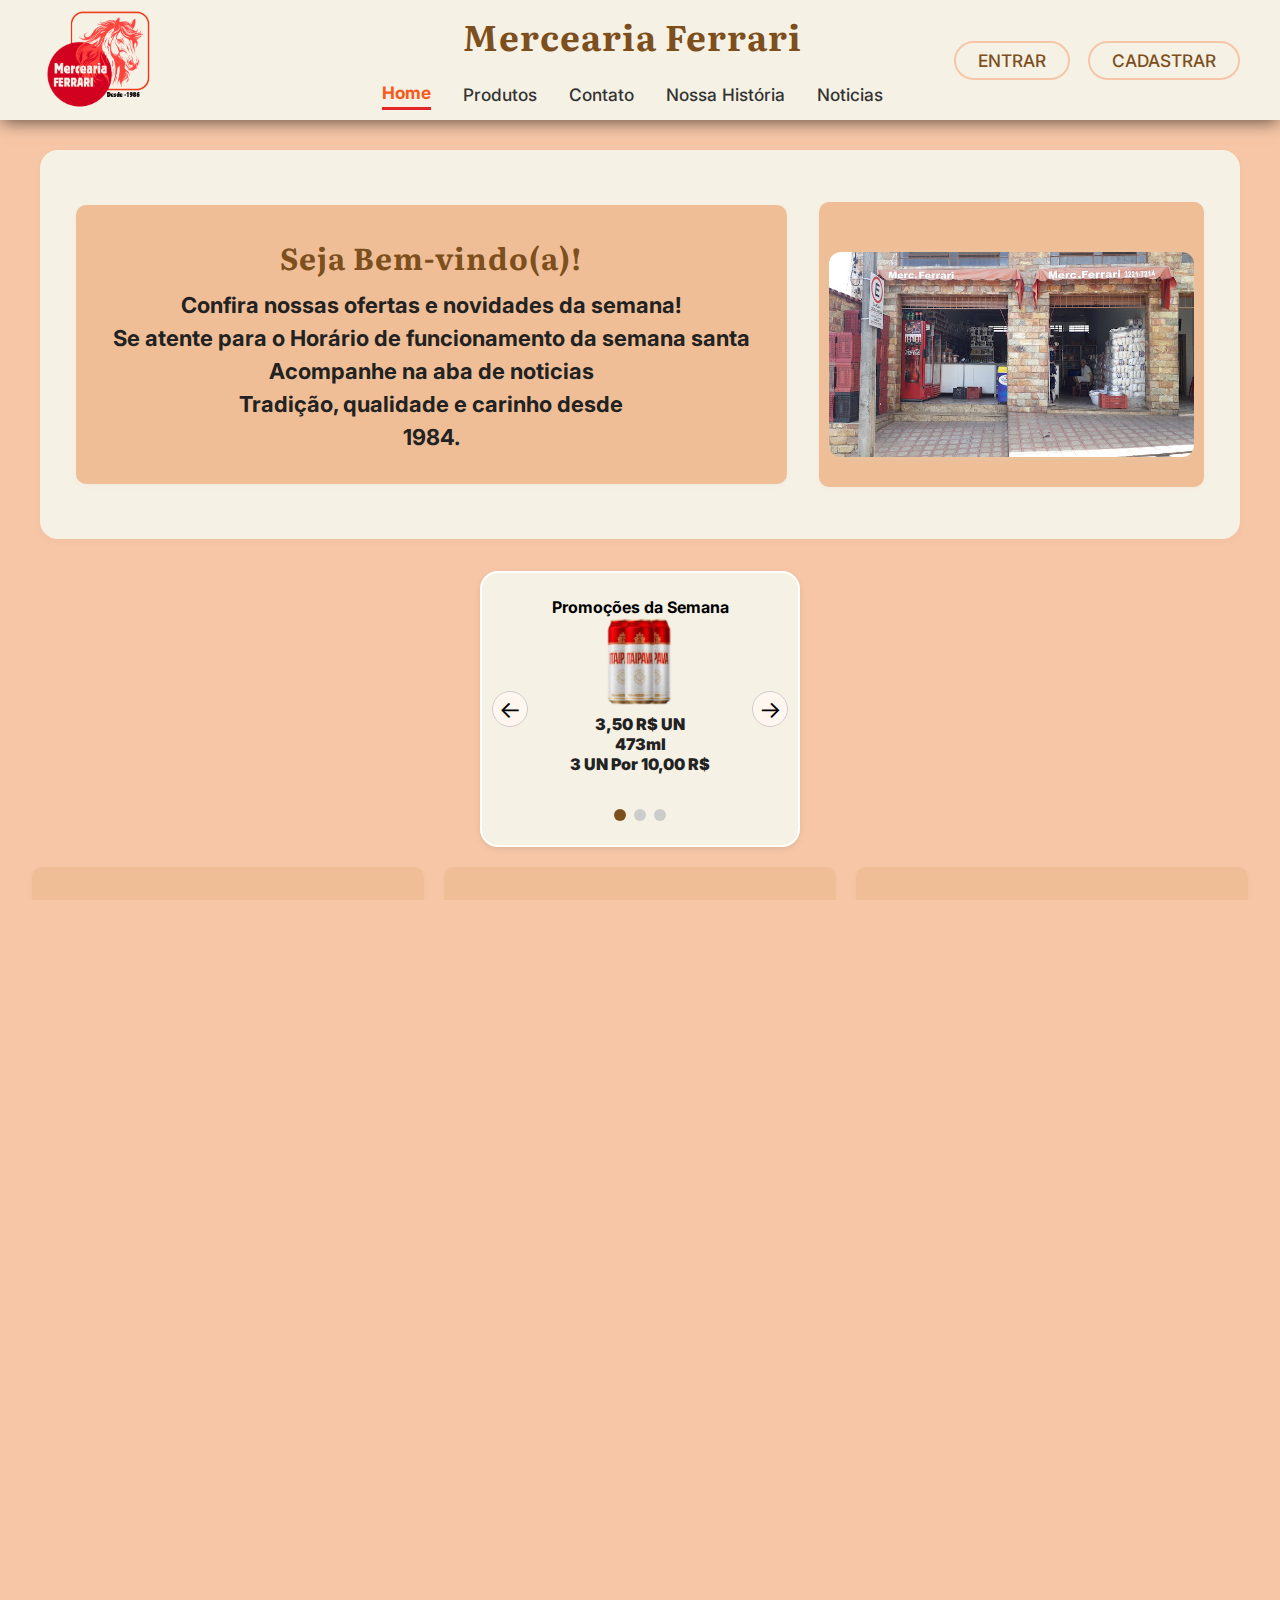
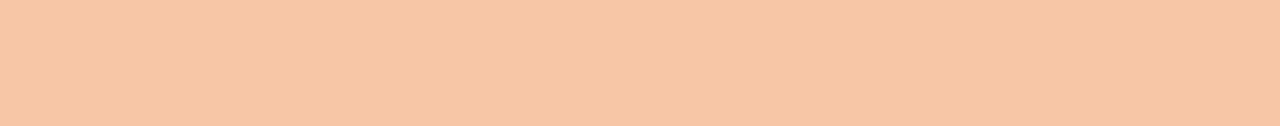
<file: index.html>
<!DOCTYPE html>
<html lang="pt-BR">
<head>
    <meta charset="UTF-8">
    <meta name="viewport" content="width=device-width, initial-scale=1.0">
    <title>Mercearia Ferrari</title>
    <link rel="shortcut icon" href="images/FaviconCarrinhoVermelho.ico" type="image/x-icon">
    <link href="https://fonts.googleapis.com/css2?family=Literata:wght@700&family=Inter:wght@400;500&display=swap" rel="stylesheet">
    <link rel="stylesheet" href="home/style.css">
</head>
<body>
    <header>
        <div class="logo">
            <a href="../Home/Home.html"><img src="images/logo.png" alt="Mercearia Ferrari"></a>
        </div>
        <input type="checkbox" id="menu-toggle" class="menu-toggle" />
        <label for="menu-toggle" class="menu-icon" aria-label="Abrir menu">
            <span></span>
            <span></span>
            <span></span>
        </label>
        <div class="header-center">
            <h1>Mercearia Ferrari</h1>
            <nav class="menu">
                <a href="index.html" class="active">Home</a>
                <a href="ProdutosPublico/ProdutosPublico.html">Produtos</a>
                <a href="Contato/Contato.html">Contato</a>
                <a href="NossaHistoria/NossaHistoria.html">Nossa História</a>
                <a href="Noticias/Noticias.html">Noticias</a>
                <div class="auth-buttons mobile">
                    <a href="Login/Login.html">ENTRAR</a>
                    <a href="Cadastro/Cadastro.html">CADASTRAR</a>
                </div>
            </nav>
        </div>
        <div class="auth-buttons desktop">
            <a href="Login/Login.html">ENTRAR</a>
            <a href="Cadastro/Cadastro.html">CADASTRAR</a>
        </div>
    </header>

    <main>


        <section class="banner-informativo">
            <div class="banner-texto">
                <h2>Seja Bem-vindo(a)!</h2>
                <p>Confira nossas ofertas e novidades da semana!<br>
                Se atente para o Horário de funcionamento da semana santa <br>
                Acompanhe na aba de noticias <br>
                Tradição, qualidade e carinho desde <br> 1984. </p>
            </div>
            <div class="banner-imagem">
                <img src="images/FaixadaDaMercearia.jpg" alt="Ofertas Mercearia Ferrari">
            </div>
        </section>
        
        
        <div class="carrossel-promocoes">
            <!-- Radios de controle -->
            <input type="radio" name="carousel" id="promo1" checked>
            <input type="radio" name="carousel" id="promo2">
            <input type="radio" name="carousel" id="promo3">
        
            <div class="slides">
                <!-- Slide 1 -->
                <div class="slide">
                    <strong>Promoções da Semana <br></strong>
                    <img src="images/Itaipava.png" alt="Itaipava">
                    <div class="promo-info">
                        <strong>3,50 R$ UN<br>473ml<br>3 UN Por 10,00 R$</strong>
                    </div>
                </div>
                <!-- Slide 2 -->
                <div class="slide">
                    <strong>Promoções da Semana <br></strong>
                    <img src="../images/Imperio.png" alt="Império">
                    <div class="promo-info">
                        <strong>4,00 R$ UN<br>473ml<br>3 UN Por 11,00 R$</strong>
                    </div>
                </div>
                <!-- Slide 3 -->
                <div class="slide">
                    <strong>Promoções da Semana <br></strong>
                    <img src="../images/Petra.png" alt="Petra">
                    <div class="promo-info">
                        <strong>3,50 R$ UN<br>350ml<br>3 UN Por 10,00 R$</strong>
                    </div>
                </div>
            </div>
        
            <!-- Navegação por setas (corrigida) -->
            <div class="carousel-nav">
                <!-- Para o slide 1 -->
                <label for="promo3" class="prev nav1"></label>
                <label for="promo2" class="next nav1"></label>
                <!-- Para o slide 2 -->
                <label for="promo1" class="prev nav2"></label>
                <label for="promo3" class="next nav2"></label>
                <!-- Para o slide 3 -->
                <label for="promo2" class="prev nav3"></label>
                <label for="promo1" class="next nav3"></label>
            </div>
        
            <!-- Indicadores (opcional) -->
            <div class="carousel-indicators">
                <label for="promo1"></label>
                <label for="promo2"></label>
                <label for="promo3"></label>
            </div>
        </div>
        
        
        <section>
            <div>
                <h3>Produtos Gerais</h3>
                <a href="Produtos/Produtos.html" class="img-hover-zoom">
                    <img src="images/ProdutosDoDia.png" alt="">
                </a>
            </div>
            <div>
                <h3>Legumes e Frutas</h3>
                <a href="Produtos/Produtos.html" class="img-hover-zoom">
                    <img src="images/Frutas.png" alt="">
                </a>
            </div>
            <div>
                <h3>Verduras</h3>
                <a href="Produtos/Produtos.html" class="img-hover-zoom">
                    <img src="images/Verduras.png" alt="">
                </a>
            </div>
        </section>
    </main>

    <footer>
        <div class="footer-content">
            <section class="footer-info">
                <h3>Informações</h3>
                <ul>
                    <li><strong>Telefone:</strong> 35 99905-0029, 3214-7214</li>
                    <li><strong>Horário:</strong> 8h às 20h seg a sáb, 8h às 12h dom</li>
                    <li>
                        <a href="Privacidade/privacidade.html">Política de Privacidade</a> | 
                        <a href="Privacidade/termos.html">Termos de Uso</a>
                    </li>
                </ul>
            </section>
            <section class="footer-maps">
                <div class="maps-title-and-map">
                    <h3>Localização</h3>
                    <iframe
                        src="https://www.google.com/maps/embed?pb=!1m18!1m12!1m3!1d3732.0000000000005!2d-45.431165!3d-21.551116!2m3!1f0!2f0!3f0!3m2!1i1024!2i768!4f13.1!3m3!1m2!1s0x94ca928b2d89e2fd%3A0x5903a63559125668!2sMercearia%20Ferrari!5e0!3m2!1spt-BR!2sbr!4v1713123456789"
                        width="250" height="150" allowfullscreen="" loading="lazy" referrerpolicy="no-referrer-when-downgrade">
                    </iframe>
                </div>
            </section>
            <section class="footer-social">
                <h3>Redes Sociais</h3>
                <div class="social-icons">
                    <a href="#" aria-label="Instagram"><img src="images/icons8-instagram.svg" alt="Instagram"></a>
                    <a href="#" aria-label="Facebook"><img src="images/icons8-facebook-novo.svg" alt="Facebook"></a>
                    <a href="#" aria-label="WhatsApp"><img src="images/icons8-whatsapp.svg" alt="WhatsApp"></a>
                </div>
            </section>
        </div>
        <div class="footer-credit">
            <span>&copy; 2025 Mercearia Ferrari.</span>
            <span>@Desenvolvido e Criado por Miguel Ferrari e Rafael Ponce</span>
        </div>
    </footer>
    
</body>
</html>
</file>
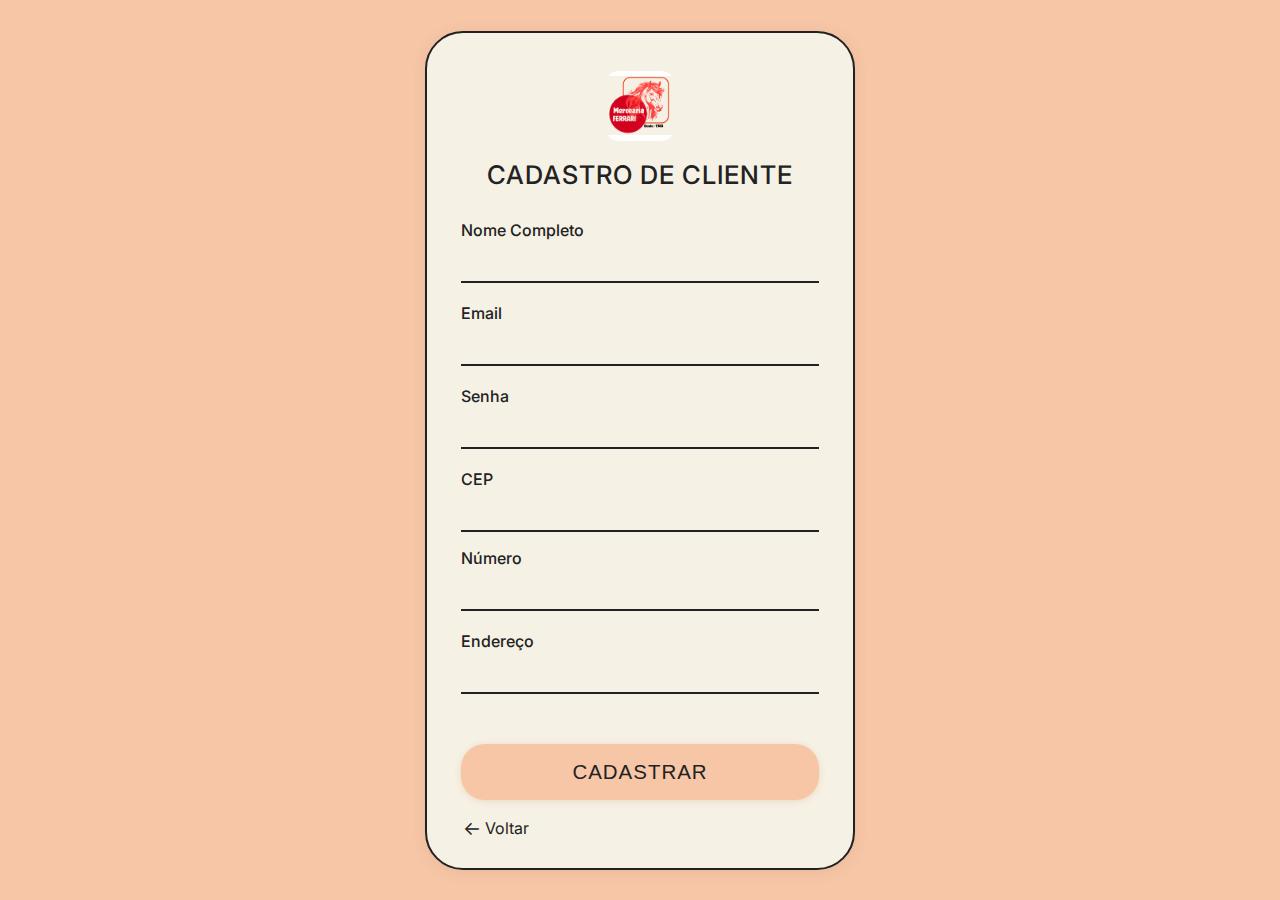
<file: Cadastro/Cadastro.html>
<!DOCTYPE html>
<html lang="pt-BR">
<head>
    <meta charset="UTF-8">
    <meta name="viewport" content="width=device-width, initial-scale=1.0">
    <title>Cadastro de Cliente - Mercearia Ferrari</title>
    <link href="https://fonts.googleapis.com/css2?family=Inter:wght@400;500&display=swap" rel="stylesheet">
    <link rel="shortcut icon" href="../images/FaviconCarrinhoVermelho.ico" type="image/x-icon">
    <link rel="stylesheet" href="styleCadastro.css">
</head>
<body>
    <div class="cadastro-bg">
        <form class="cadastro-box" autocomplete="off">
            <div class="cadastro-header">
                <img src="../images/logo.png" alt="Mercearia Ferrari" class="cadastro-logo">
                <h2>CADASTRO DE CLIENTE</h2>
            </div>
            <div class="cadastro-field">
                <label for="nome">Nome Completo</label>
                <input type="text" id="nome" name="nome" required>
            </div>
            <div class="cadastro-field">
                <label for="email">Email</label>
                <input type="email" id="email" name="email" required>
            </div>
            <div class="cadastro-field">
                <label for="senha">Senha</label>
                <input type="password" id="senha" name="senha" required>
            </div>
            <div class="cadastro-row">
                <div class="cadastro-field half">
                    <label for="cep">CEP</label>
                    <input type="text" id="cep" name="cep" required>
                </div>
                <div class="cadastro-field half">
                    <label for="numero">Número</label>
                    <input type="text" id="numero" name="numero" required>
                </div>
            </div>
            <div class="cadastro-field">
                <label for="endereco">Endereço</label>
                <input type="text" id="endereco" name="endereco" required>
            </div>
            <button type="submit" class="cadastro-btn">CADASTRAR</button>
            <a href="javascript:history.back()" class="cadastro-voltar">
                <span class="seta">&larr;</span> Voltar
            </a>
        </form>
    </div>
</body>
</html>
</file>
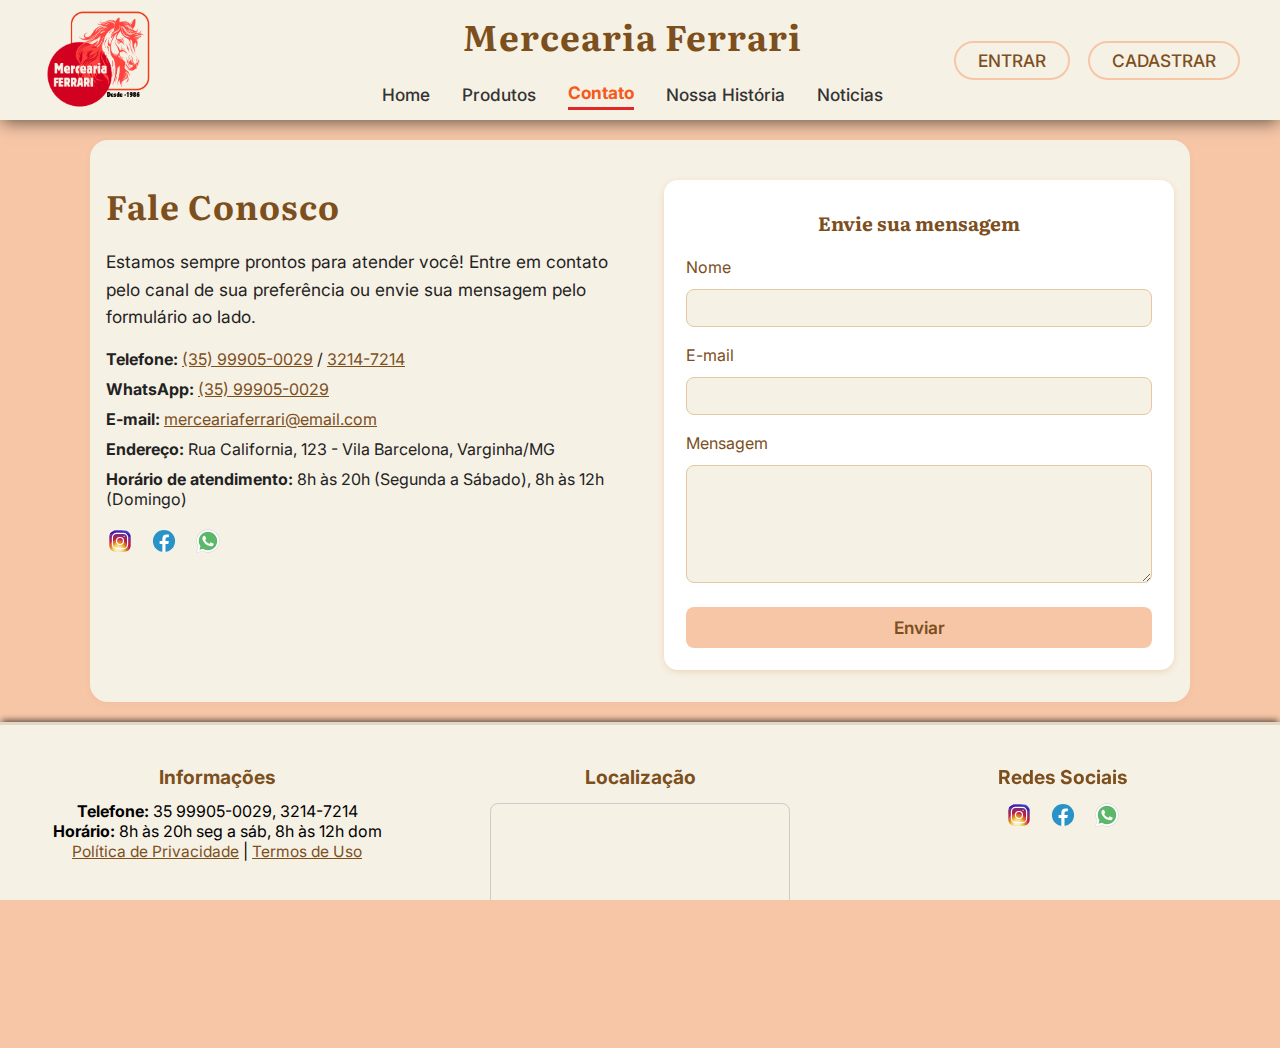
<file: Contato/Contato.html>
<!DOCTYPE html>
<html lang="pt-BR">
<head>
    <meta charset="UTF-8">
    <meta name="viewport" content="width=device-width, initial-scale=1.0">
    <title>Mercearia Ferrari</title>
    <link rel="shortcut icon" href="../images/FaviconCarrinhoVermelho.ico" type="image/x-icon">
    <link href="https://fonts.googleapis.com/css2?family=Literata:wght@700&family=Inter:wght@400;500&display=swap" rel="stylesheet">
    <link rel="stylesheet" href="styleContatos.css">
</head>
<body>
    <header>
        <div class="logo">
            <a href="../Home/Home.html"><img src="../images/logo.png" alt="Mercearia Ferrari"></a>
        </div>
        <input type="checkbox" id="menu-toggle" class="menu-toggle" />
        <label for="menu-toggle" class="menu-icon" aria-label="Abrir menu">
            <span></span>
            <span></span>
            <span></span>
        </label>
        <div class="header-center">
            <h1>Mercearia Ferrari</h1>
            <nav class="menu">
                <a href="../Home/Home.html">Home</a>
                <a href="../ProdutosPublico/ProdutosPublico.html">Produtos</a>
                <a href="../Contato/Contato.html" class="active">Contato</a>
                <a href="../NossaHistoria/NossaHistoria.html">Nossa História</a>
                <a href="../Noticias/Noticias.html">Noticias</a>
                <div class="auth-buttons mobile">
                    <a href="../Login/Login.html">ENTRAR</a>
                    <a href="../Cadastro/Cadastro.html">CADASTRAR</a>
                </div>
            </nav>
        </div>
        <div class="auth-buttons desktop">
            <a href="../Login/Login.html">ENTRAR</a>
            <a href="../Cadastro/Cadastro.html">CADASTRAR</a>
        </div>
    </header>

    <main class="contato-main">
        <section class="contato-container">
            <div class="contato-info">
                <h2>Fale Conosco</h2>
                <p>Estamos sempre prontos para atender você! Entre em contato pelo canal de sua preferência ou envie sua mensagem pelo formulário ao lado.</p>
                <ul>
                    <li><strong>Telefone:</strong> <a href="tel:35999050029">(35) 99905-0029</a> / <a href="tel:3532147214">3214-7214</a></li>
                    <li><strong>WhatsApp:</strong> <a href="https://wa.me/5535999050029" target="_blank">(35) 99905-0029</a></li>
                    <li><strong>E-mail:</strong> <a href="mailto:merceariaferrari@email.com">merceariaferrari@email.com</a></li>
                    <li><strong>Endereço:</strong> Rua California, 123 - Vila Barcelona, Varginha/MG</li>
                    <li><strong>Horário de atendimento:</strong> 8h às 20h (Segunda a Sábado), 8h às 12h (Domingo)</li>
                </ul>
                <div class="contato-redes">
                    <a href="#" aria-label="Instagram"><img src="../images/icons8-instagram.svg" alt="Instagram"></a>
                    <a href="#" aria-label="Facebook"><img src="../images/icons8-facebook-novo.svg" alt="Facebook"></a>
                    <a href="#" aria-label="WhatsApp"><img src="../images/icons8-whatsapp.svg" alt="WhatsApp"></a>
                </div>
            </div>
            <form class="contato-form" autocomplete="off">
                <h3>Envie sua mensagem</h3>
                <label for="nome">Nome</label>
                <input type="text" id="nome" name="nome" required>
                <label for="email">E-mail</label>
                <input type="email" id="email" name="email" required>
                <label for="mensagem">Mensagem</label>
                <textarea id="mensagem" name="mensagem" rows="5" required></textarea>
                <button type="submit">Enviar</button>
            </form>
        </section>
    </main>
    

    <footer>
        <div class="footer-content">
            <section class="footer-info">
                <h3>Informações</h3>
                <ul>
                    <li><strong>Telefone:</strong> 35 99905-0029, 3214-7214</li>
                    <li><strong>Horário:</strong> 8h às 20h seg a sáb, 8h às 12h dom</li>
                    <li>
                        <a href="../Privacidade/privacidade.html">Política de Privacidade</a> | 
                        <a href="../Privacidade/termos.html">Termos de Uso</a>
                    </li>
                </ul>
            </section>
            <section class="footer-maps">
                <div class="maps-title-and-map">
                    <h3>Localização</h3>
                    <iframe
                        src="https://www.google.com/maps/embed?pb=!1m18!1m12!1m3!1d3732.0000000000005!2d-45.431165!3d-21.551116!2m3!1f0!2f0!3f0!3m2!1i1024!2i768!4f13.1!3m3!1m2!1s0x94ca928b2d89e2fd%3A0x5903a63559125668!2sMercearia%20Ferrari!5e0!3m2!1spt-BR!2sbr!4v1713123456789"
                        width="250" height="150" allowfullscreen="" loading="lazy" referrerpolicy="no-referrer-when-downgrade">
                    </iframe>
                </div>
            </section>
            <section class="footer-social">
                <h3>Redes Sociais</h3>
                <div class="social-icons">
                    <a href="#" aria-label="Instagram"><img src="../images/icons8-instagram.svg" alt="Instagram"></a>
                    <a href="#" aria-label="Facebook"><img src="../images/icons8-facebook-novo.svg" alt="Facebook"></a>
                    <a href="#" aria-label="WhatsApp"><img src="../images/icons8-whatsapp.svg" alt="WhatsApp"></a>
                </div>
            </section>
        </div>
        <div class="footer-credit">
            <span>&copy; 2025 Mercearia Ferrari.</span>
            <span>@Desenvolvido e Criado por Miguel Ferrari e Rafael Ponce</span>
        </div>
    </footer>
    
</body>
</html>
</file>
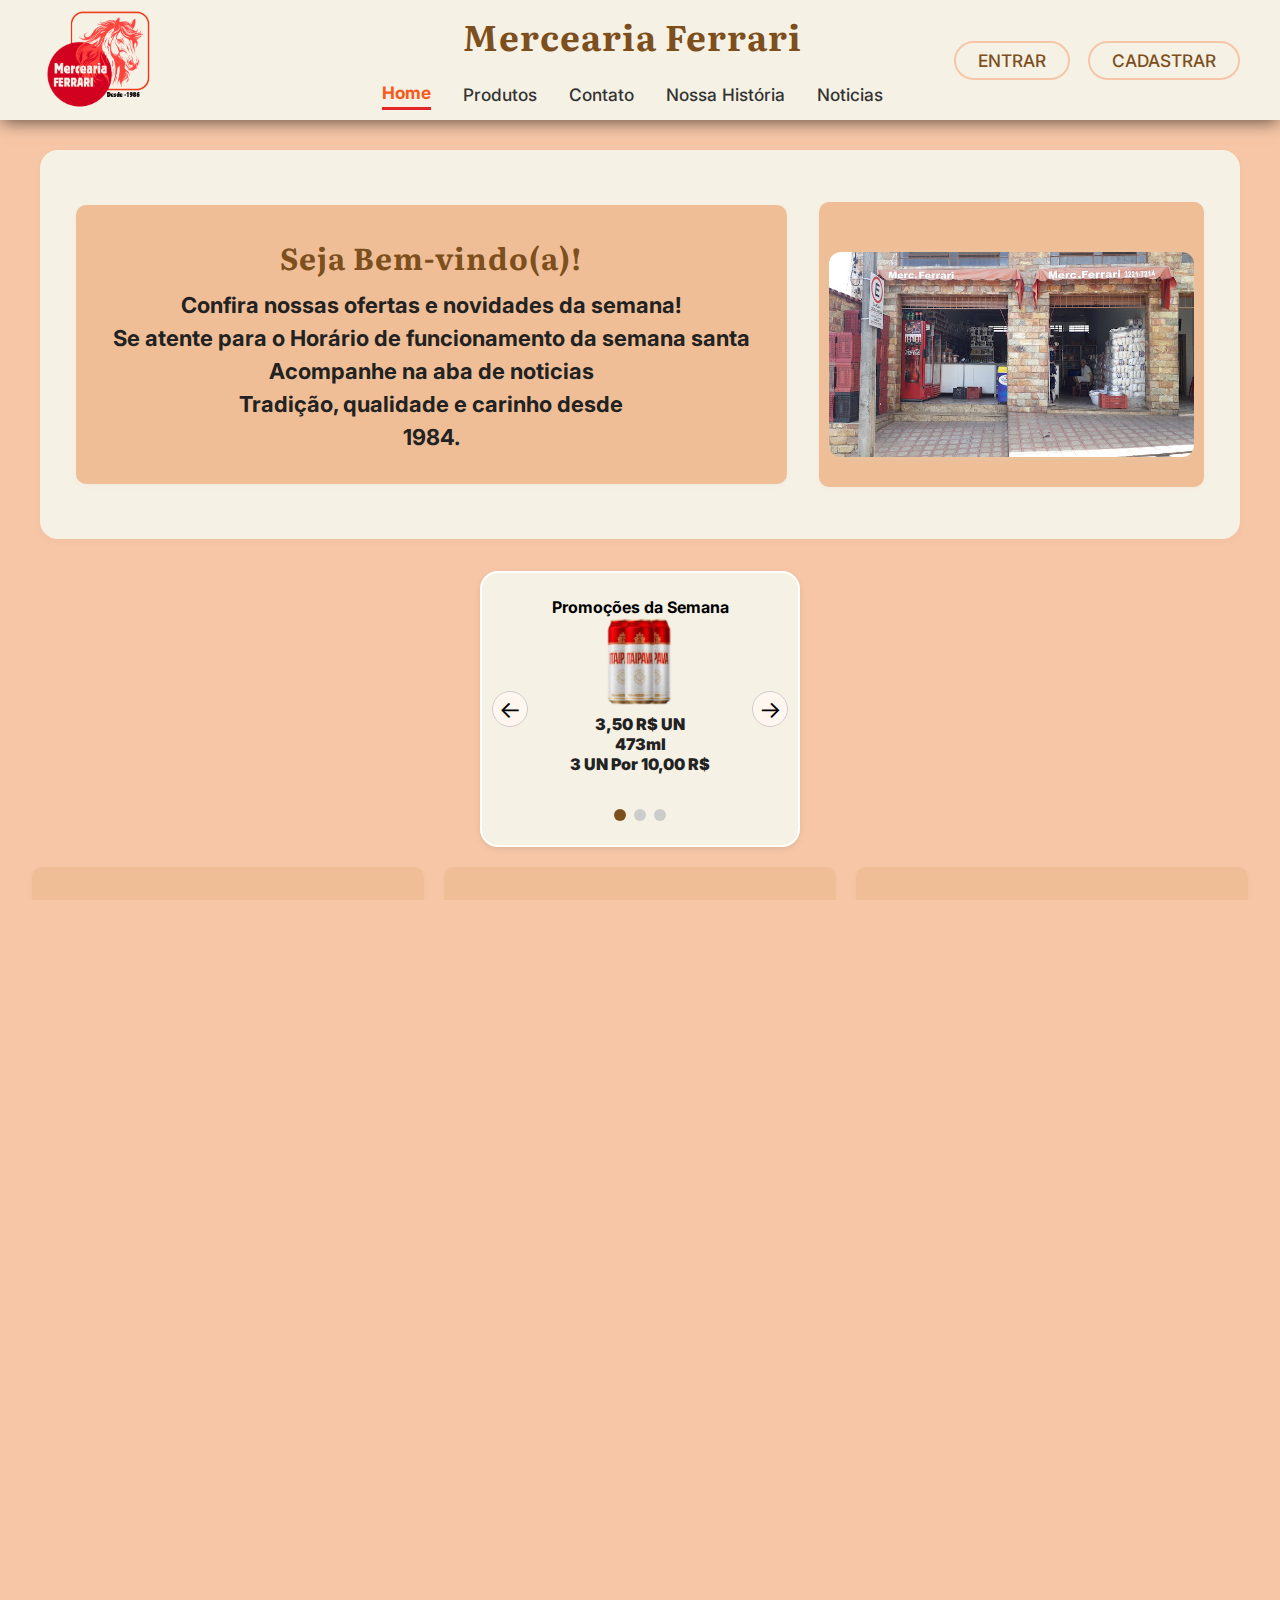
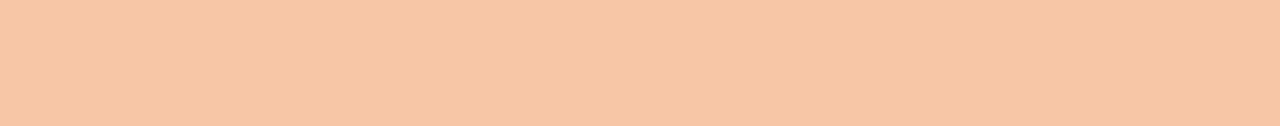
<file: home/Home.html>
<!DOCTYPE html>
<html lang="pt-BR">
<head>
    <meta charset="UTF-8">
    <meta name="viewport" content="width=device-width, initial-scale=1.0">
    <title>Mercearia Ferrari</title>
    <link rel="shortcut icon" href="../images/FaviconCarrinhoVermelho.ico" type="image/x-icon">
    <link href="https://fonts.googleapis.com/css2?family=Literata:wght@700&family=Inter:wght@400;500&display=swap" rel="stylesheet">
    <link rel="stylesheet" href="style.css">
</head>
<body>
    <header>
        <div class="logo">
            <a href="../Home/Home.html"><img src="../images/logo.png" alt="Mercearia Ferrari"></a>
        </div>
        <input type="checkbox" id="menu-toggle" class="menu-toggle" />
        <label for="menu-toggle" class="menu-icon" aria-label="Abrir menu">
            <span></span>
            <span></span>
            <span></span>
        </label>
        <div class="header-center">
            <h1>Mercearia Ferrari</h1>
            <nav class="menu">
                <a href="../Home/Home.html" class="active">Home</a>
                <a href="../ProdutosPublico/ProdutosPublico.html">Produtos</a>
                <a href="../Contato/Contato.html">Contato</a>
                <a href="../NossaHistoria/NossaHistoria.html">Nossa História</a>
                <a href="../Noticias/Noticias.html">Noticias</a>
                <div class="auth-buttons mobile">
                    <a href="../Login/Login.html">ENTRAR</a>
                    <a href="../Cadastro/Cadastro.html">CADASTRAR</a>
                </div>
            </nav>
        </div>
        <div class="auth-buttons desktop">
            <a href="../Login/Login.html">ENTRAR</a>
            <a href="../Cadastro/Cadastro.html">CADASTRAR</a>
        </div>
    </header>

    <main>


        <section class="banner-informativo">
            <div class="banner-texto">
                <h2>Seja Bem-vindo(a)!</h2>
                <p>Confira nossas ofertas e novidades da semana!<br>
                Se atente para o Horário de funcionamento da semana santa <br>
                Acompanhe na aba de noticias <br>
                Tradição, qualidade e carinho desde <br> 1984. </p>
            </div>
            <div class="banner-imagem">
                <img src="../images/FaixadaDaMercearia.jpg" alt="Ofertas Mercearia Ferrari">
            </div>
        </section>
        
        
        <div class="carrossel-promocoes">
            <!-- Radios de controle -->
            <input type="radio" name="carousel" id="promo1" checked>
            <input type="radio" name="carousel" id="promo2">
            <input type="radio" name="carousel" id="promo3">
        
            <div class="slides">
                <!-- Slide 1 -->
                <div class="slide">
                    <strong>Promoções da Semana <br></strong>
                    <img src="../images/Itaipava.png" alt="Itaipava">
                    <div class="promo-info">
                        <strong>3,50 R$ UN<br>473ml<br>3 UN Por 10,00 R$</strong>
                    </div>
                </div>
                <!-- Slide 2 -->
                <div class="slide">
                    <strong>Promoções da Semana <br></strong>
                    <img src="../images/Imperio.png" alt="Império">
                    <div class="promo-info">
                        <strong>4,00 R$ UN<br>473ml<br>3 UN Por 11,00 R$</strong>
                    </div>
                </div>
                <!-- Slide 3 -->
                <div class="slide">
                    <strong>Promoções da Semana <br></strong>
                    <img src="../images/Petra.png" alt="Petra">
                    <div class="promo-info">
                        <strong>3,50 R$ UN<br>350ml<br>3 UN Por 10,00 R$</strong>
                    </div>
                </div>
            </div>
        
            <!-- Navegação por setas (corrigida) -->
            <div class="carousel-nav">
                <!-- Para o slide 1 -->
                <label for="promo3" class="prev nav1"></label>
                <label for="promo2" class="next nav1"></label>
                <!-- Para o slide 2 -->
                <label for="promo1" class="prev nav2"></label>
                <label for="promo3" class="next nav2"></label>
                <!-- Para o slide 3 -->
                <label for="promo2" class="prev nav3"></label>
                <label for="promo1" class="next nav3"></label>
            </div>
        
            <!-- Indicadores (opcional) -->
            <div class="carousel-indicators">
                <label for="promo1"></label>
                <label for="promo2"></label>
                <label for="promo3"></label>
            </div>
        </div>
        
        
        <section>
            <div>
                <h3>Produtos Gerais</h3>
                <a href="../Produtos/Produtos.html" class="img-hover-zoom">
                    <img src="../images/ProdutosDoDia.png" alt="">
                </a>
            </div>
            <div>
                <h3>Legumes e Frutas</h3>
                <a href="../Produtos/Produtos.html" class="img-hover-zoom">
                    <img src="../images/Frutas.png" alt="">
                </a>
            </div>
            <div>
                <h3>Verduras</h3>
                <a href="../Produtos/Produtos.html" class="img-hover-zoom">
                    <img src="../images/Verduras.png" alt="">
                </a>
            </div>
        </section>
    </main>

    <footer>
        <div class="footer-content">
            <section class="footer-info">
                <h3>Informações</h3>
                <ul>
                    <li><strong>Telefone:</strong> 35 99905-0029, 3214-7214</li>
                    <li><strong>Horário:</strong> 8h às 20h seg a sáb, 8h às 12h dom</li>
                    <li>
                        <a href="../Privacidade/privacidade.html">Política de Privacidade</a> | 
                        <a href="../Privacidade/termos.html">Termos de Uso</a>
                    </li>
                </ul>
            </section>
            <section class="footer-maps">
                <div class="maps-title-and-map">
                    <h3>Localização</h3>
                    <iframe
                        src="https://www.google.com/maps/embed?pb=!1m18!1m12!1m3!1d3732.0000000000005!2d-45.431165!3d-21.551116!2m3!1f0!2f0!3f0!3m2!1i1024!2i768!4f13.1!3m3!1m2!1s0x94ca928b2d89e2fd%3A0x5903a63559125668!2sMercearia%20Ferrari!5e0!3m2!1spt-BR!2sbr!4v1713123456789"
                        width="250" height="150" allowfullscreen="" loading="lazy" referrerpolicy="no-referrer-when-downgrade">
                    </iframe>
                </div>
            </section>
            <section class="footer-social">
                <h3>Redes Sociais</h3>
                <div class="social-icons">
                    <a href="#" aria-label="Instagram"><img src="../images/icons8-instagram.svg" alt="Instagram"></a>
                    <a href="#" aria-label="Facebook"><img src="../images/icons8-facebook-novo.svg" alt="Facebook"></a>
                    <a href="#" aria-label="WhatsApp"><img src="../images/icons8-whatsapp.svg" alt="WhatsApp"></a>
                </div>
            </section>
        </div>
        <div class="footer-credit">
            <span>&copy; 2025 Mercearia Ferrari.</span>
            <span>@Desenvolvido e Criado por Miguel Ferrari e Rafael Ponce</span>
        </div>
    </footer>
    
</body>
</html>
</file>
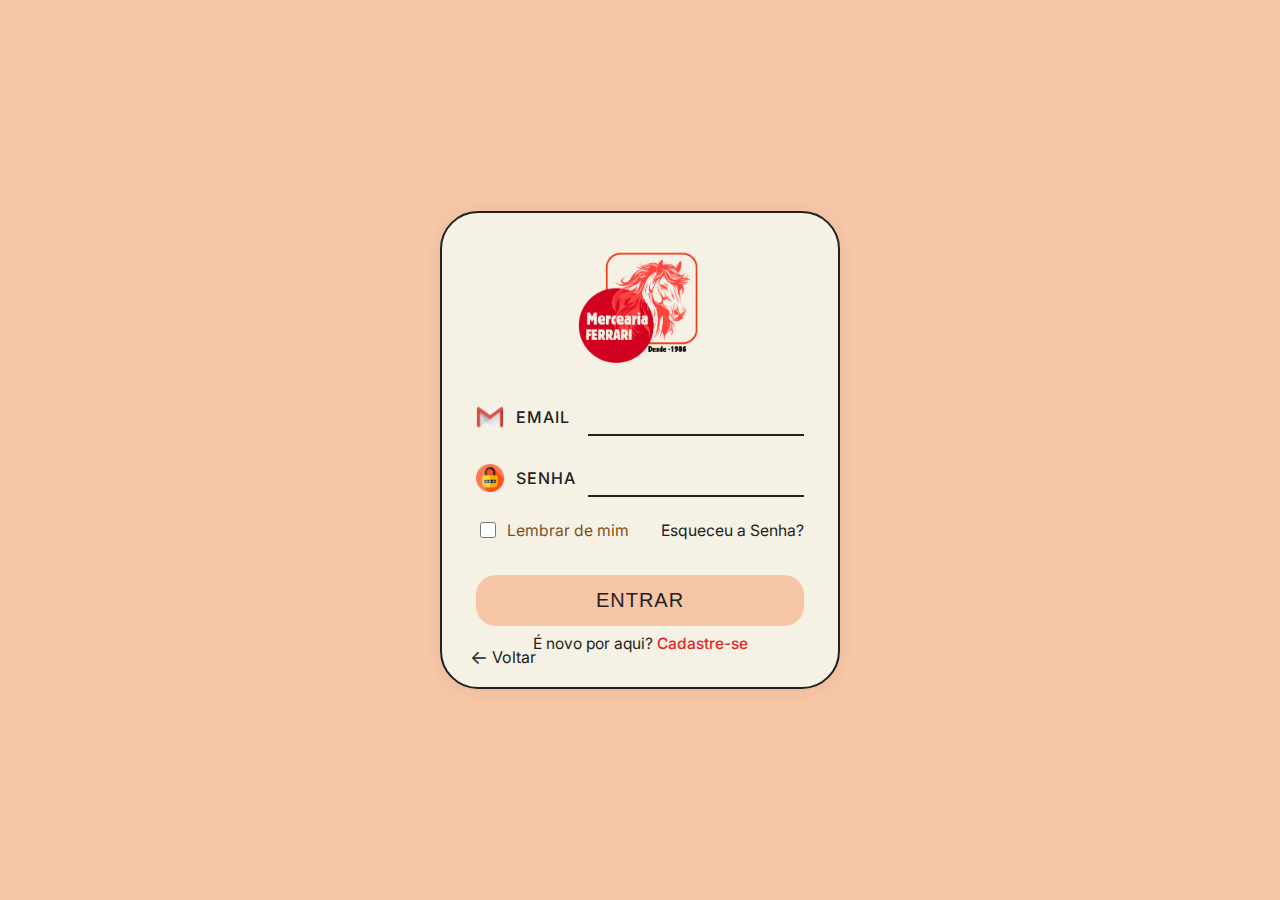
<file: login/Login.html>
<!DOCTYPE html>
<html lang="pt-BR">
<head>
    <meta charset="UTF-8">
    <meta name="viewport" content="width=device-width, initial-scale=1.0">
    <title>Entrar - Mercearia Ferrari</title>
    <link rel="stylesheet" href="styleLogin.css">
    <link rel="shortcut icon" href="../images/FaviconCarrinhoVermelho.ico" type="image/x-icon">
    <link href="https://fonts.googleapis.com/css2?family=Inter:wght@400;500&display=swap" rel="stylesheet">
</head>
<body>
    <div class="login-bg">
        <form class="login-box">
            <img src="../images/logo.png" alt="Mercearia Ferrari" class="login-logo">
            
            <div class="login-field">
                <img src="../images/gmail.png" alt="Email" class="login-icon">
                <label for="email">EMAIL</label>
                <input type="email" id="email" name="email" required autocomplete="username">
            </div>
            
            <div class="login-field">
                <img src="../images/senha.png" alt="Senha" class="login-icon">
                <label for="senha">SENHA</label>
                <input type="password" id="senha" name="senha" required autocomplete="current-password">
            </div>
            
            <div class="login-options">
                <label class="lembrar">
                    <input type="checkbox" name="lembrar">
                    <span class="checkmark"></span>
                    Lembrar de mim
                </label>
                <a href="#" class="esqueci">Esqueceu a Senha?</a>
            </div>
            
            <button type="button" class="login-btn" onclick="window.location.href='../Produtos/produtos.html'">ENTRAR</button>
            
            <div class="login-bottom">
                <span>É novo por aqui? <a href="../Cadastro/Cadastro.html">Cadastre-se</a></span>
            </div>
            
            <a href="javascript:history.back()" class="voltar">
                <span class="seta">&larr;</span> Voltar
            </a>
        </form>
    </div>
</body>
</html>
</file>
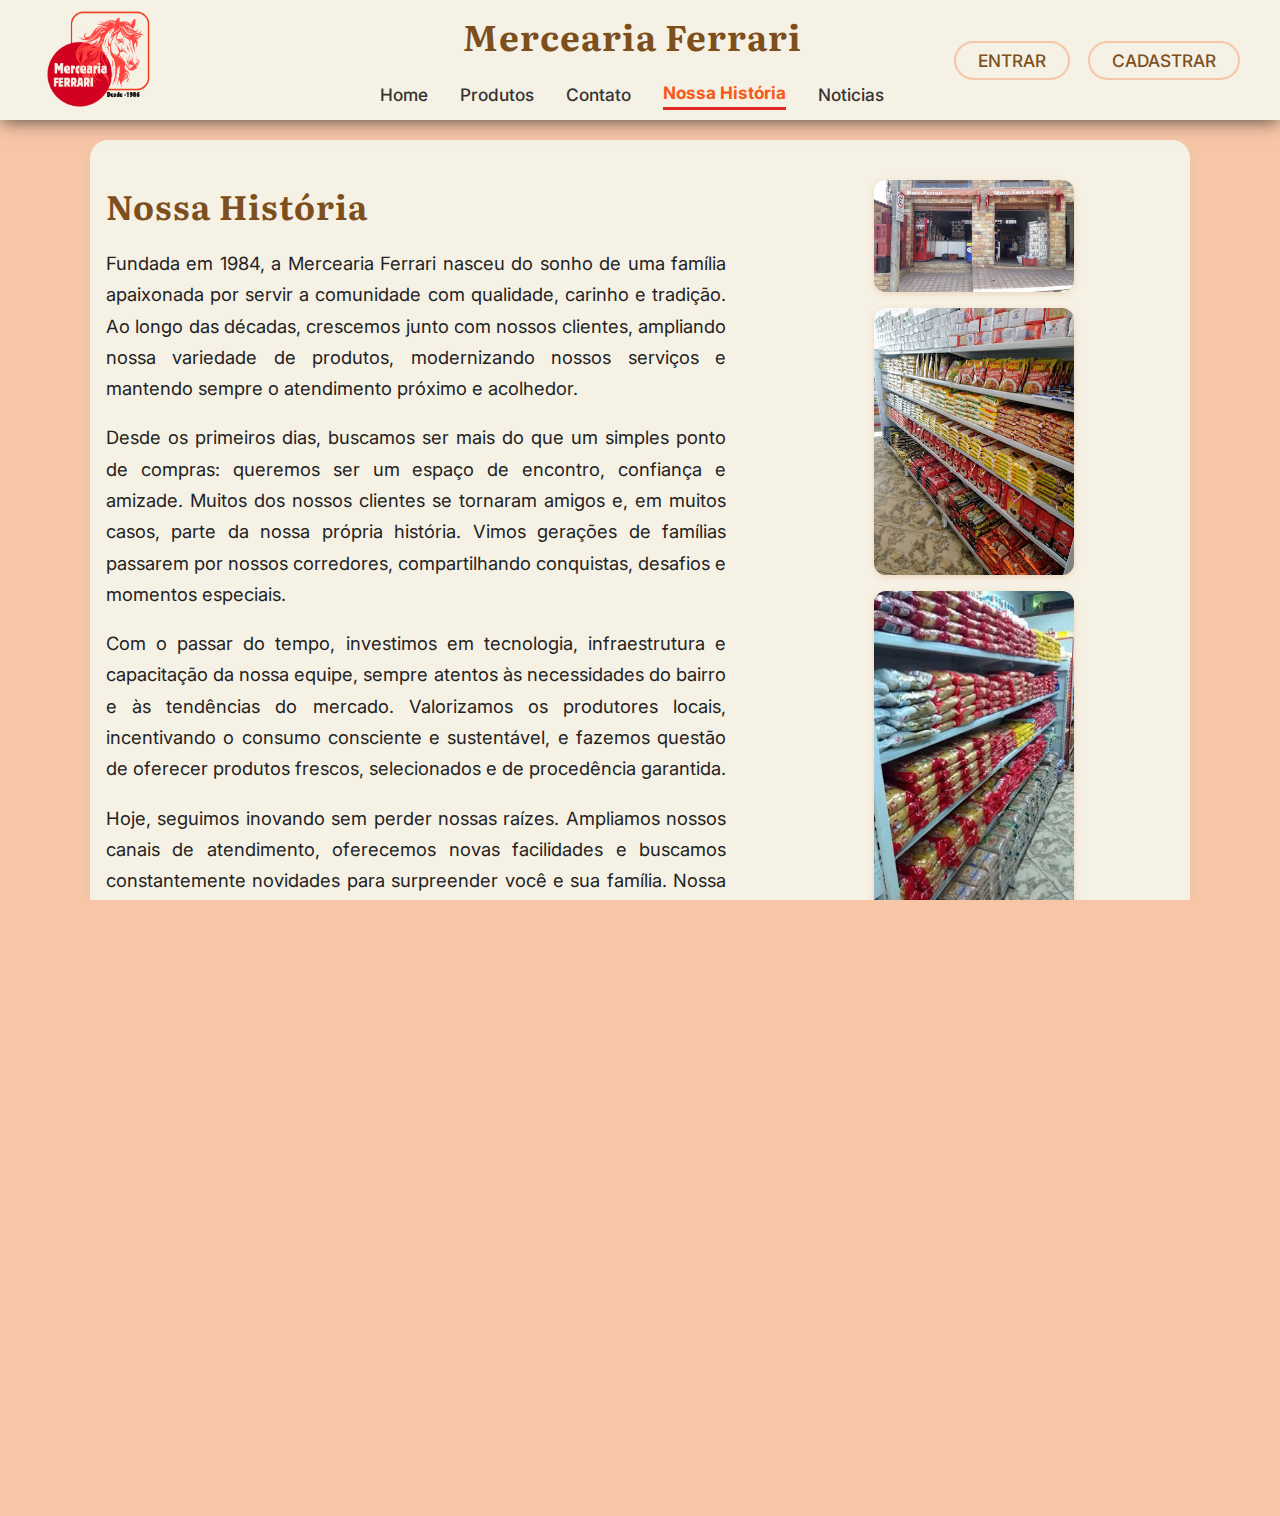
<file: NossaHistoria/NossaHistoria.html>
<!DOCTYPE html>
<html lang="pt-BR">
<head>
    <meta charset="UTF-8">
    <meta name="viewport" content="width=device-width, initial-scale=1.0">
    <title>Mercearia Ferrari</title>
    <link rel="shortcut icon" href="../images/FaviconCarrinhoVermelho.ico" type="image/x-icon">
    <link href="https://fonts.googleapis.com/css2?family=Literata:wght@700&family=Inter:wght@400;500&display=swap" rel="stylesheet">
    <link rel="stylesheet" href="styleNossaHistoria.css">
</head>
<body>
    <header>
        <div class="logo">
            <a href="../Home/Home.html"><img src="../images/logo.png" alt="Mercearia Ferrari"></a>
        </div>
        <input type="checkbox" id="menu-toggle" class="menu-toggle" />
        <label for="menu-toggle" class="menu-icon" aria-label="Abrir menu">
            <span></span>
            <span></span>
            <span></span>
        </label>
        <div class="header-center">
            <h1>Mercearia Ferrari</h1>
            <nav class="menu">
                <a href="../Home/Home.html">Home</a>
                <a href="../ProdutosPublico/ProdutosPublico.html">Produtos</a>
                <a href="../Contato/Contato.html">Contato</a>
                <a href="../NossaHistoria/NossaHistoria.html" class="active">Nossa História</a>
                <a href="../Noticias/Noticias.html">Noticias</a>
                <div class="auth-buttons mobile">
                    <a href="../Login/Login.html">ENTRAR</a>
                    <a href="../Cadastro/Cadastro.html">CADASTRAR</a>
                </div>
            </nav>
        </div>
        <div class="auth-buttons desktop">
            <a href="../Login/Login.html">ENTRAR</a>
            <a href="../Cadastro/Cadastro.html">CADASTRAR</a>
        </div>
    </header>

    <main class="historia-main">
            <section class="historia-container">
                <div class="historia-texto">
                    <h2>Nossa História</h2>
                    <p>
                        Fundada em 1984, a Mercearia Ferrari nasceu do sonho de uma família apaixonada por servir a comunidade com qualidade, carinho e tradição. Ao longo das décadas, crescemos junto com nossos clientes, ampliando nossa variedade de produtos, modernizando nossos serviços e mantendo sempre o atendimento próximo e acolhedor.
                    </p>
                    <p>
                        Desde os primeiros dias, buscamos ser mais do que um simples ponto de compras: queremos ser um espaço de encontro, confiança e amizade. Muitos dos nossos clientes se tornaram amigos e, em muitos casos, parte da nossa própria história. Vimos gerações de famílias passarem por nossos corredores, compartilhando conquistas, desafios e momentos especiais.
                    </p>
                    <p>
                        Com o passar do tempo, investimos em tecnologia, infraestrutura e capacitação da nossa equipe, sempre atentos às necessidades do bairro e às tendências do mercado. Valorizamos os produtores locais, incentivando o consumo consciente e sustentável, e fazemos questão de oferecer produtos frescos, selecionados e de procedência garantida.
                    </p>
                    <p>
                        Hoje, seguimos inovando sem perder nossas raízes. Ampliamos nossos canais de atendimento, oferecemos novas facilidades e buscamos constantemente novidades para surpreender você e sua família. Nossa missão é proporcionar uma experiência de compra agradável, segura e personalizada, mantendo o compromisso de honestidade e respeito que sempre nos guiou.
                    </p>
                    <p>
                        Agradecemos a confiança e a parceria de todos que caminham conosco. Obrigado por fazer parte dessa história!
                    </p>  
                    <p>  
                        <strong>Mercearia Ferrari — Tradição, qualidade e carinho em cada detalhe.</strong>
                    </p>
                </div>
                <div class="historia-galeria">
                    <img src="../images/FaixadaDaMercearia.jpg" alt="Foto da Mercearia Ferrari">
                    <img src="../images/PrateleiraDECafe.jpg" alt="Prateleira">
                    <img src="../images/PrateleiraDEMacarrão.jpg" alt="Prateleira">
                </div>
            </section>
     </main>
        

    <footer>
        <div class="footer-content">
            <section class="footer-info">
                <h3>Informações</h3>
                <ul>
                    <li><strong>Telefone:</strong> 35 99905-0029, 3214-7214</li>
                    <li><strong>Horário:</strong> 8h às 20h seg a sáb, 8h às 12h dom</li>
                    <li>
                        <a href="../Privacidade/privacidade.html">Política de Privacidade</a> | 
                        <a href="../Privacidade/termos.html">Termos de Uso</a>
                    </li>
                </ul>
            </section>
            <section class="footer-maps">
                <div class="maps-title-and-map">
                    <h3>Localização</h3>
                    <iframe
                        src="https://www.google.com/maps/embed?pb=!1m18!1m12!1m3!1d3732.0000000000005!2d-45.431165!3d-21.551116!2m3!1f0!2f0!3f0!3m2!1i1024!2i768!4f13.1!3m3!1m2!1s0x94ca928b2d89e2fd%3A0x5903a63559125668!2sMercearia%20Ferrari!5e0!3m2!1spt-BR!2sbr!4v1713123456789"
                        width="250" height="150" allowfullscreen="" loading="lazy" referrerpolicy="no-referrer-when-downgrade">
                    </iframe>
                </div>
            </section>
            <section class="footer-social">
                <h3>Redes Sociais</h3>
                <div class="social-icons">
                    <a href="#" aria-label="Instagram"><img src="../images/icons8-instagram.svg" alt="Instagram"></a>
                    <a href="#" aria-label="Facebook"><img src="../images/icons8-facebook-novo.svg" alt="Facebook"></a>
                    <a href="#" aria-label="WhatsApp"><img src="../images/icons8-whatsapp.svg" alt="WhatsApp"></a>
                </div>
            </section>
        </div>
        <div class="footer-credit">
            <span>&copy; 2025 Mercearia Ferrari.</span>
            <span>@Desenvolvido e Criado por Miguel Ferrari e Rafael Ponce</span>
        </div>
    </footer>
    
</body>
</html>
</file>
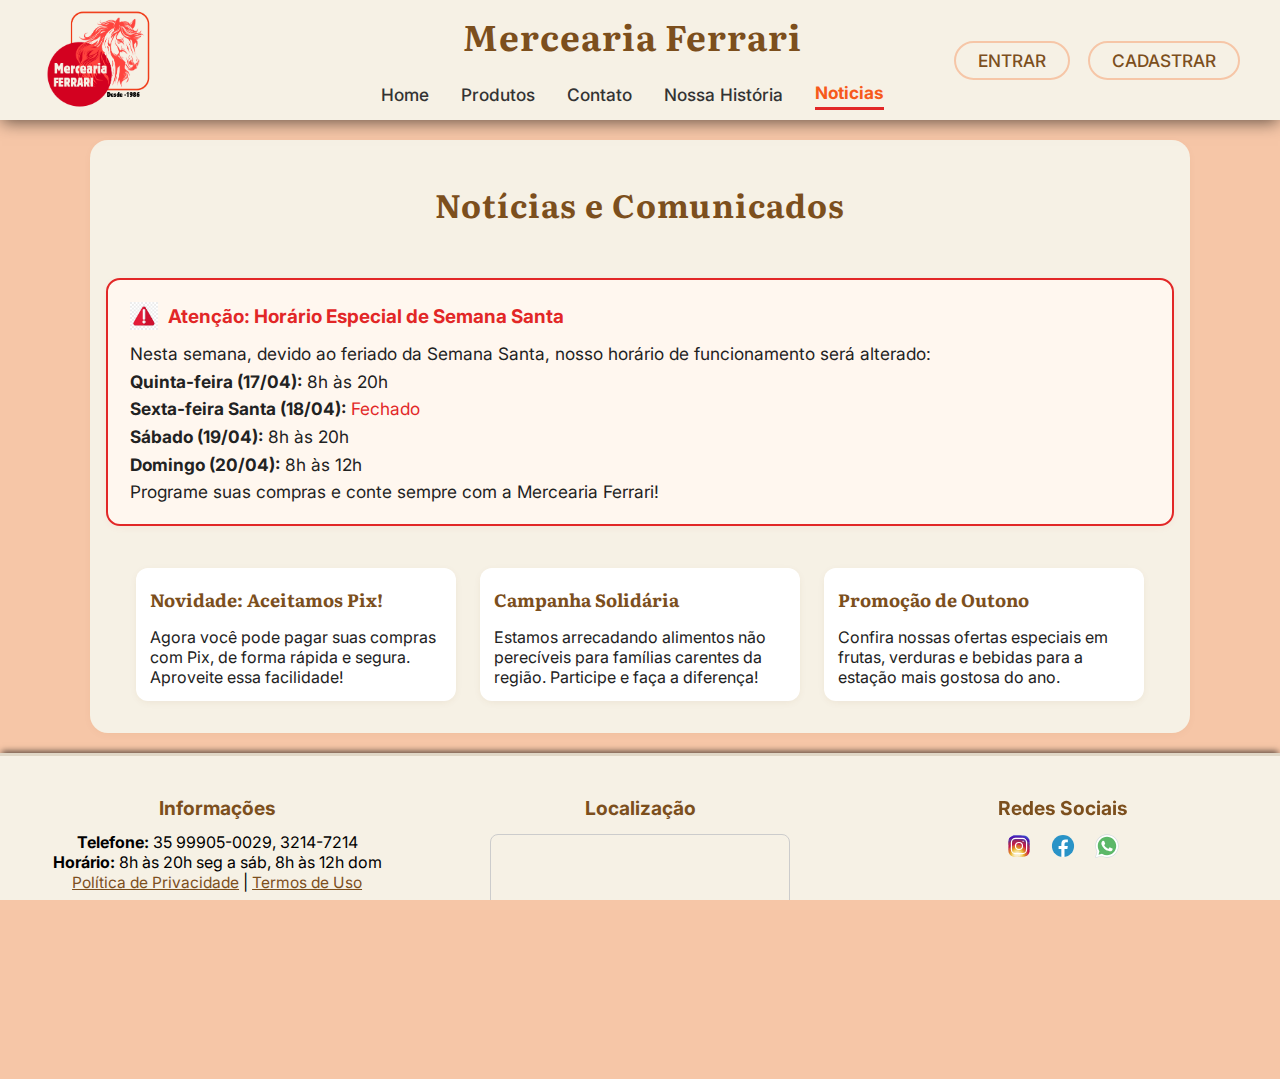
<file: Noticias/Noticias.html>
<!DOCTYPE html>
<html lang="pt-BR">
<head>
    <meta charset="UTF-8">
    <meta name="viewport" content="width=device-width, initial-scale=1.0">
    <title>Mercearia Ferrari</title>
    <link rel="shortcut icon" href="../images/FaviconCarrinhoVermelho.ico" type="image/x-icon">
    <link href="https://fonts.googleapis.com/css2?family=Literata:wght@700&family=Inter:wght@400;500&display=swap" rel="stylesheet">
    <link rel="stylesheet" href="styleNoticias.css">
</head>
<body>
    <header>
        <div class="logo">
            <a href="../Home/Home.html"><img src="../images/logo.png" alt="Mercearia Ferrari"></a>
        </div>
        <input type="checkbox" id="menu-toggle" class="menu-toggle" />
        <label for="menu-toggle" class="menu-icon" aria-label="Abrir menu">
            <span></span>
            <span></span>
            <span></span>
        </label>
        <div class="header-center">
            <h1>Mercearia Ferrari</h1>
            <nav class="menu">
                <a href="../Home/Home.html">Home</a>
                <a href="../ProdutosPublico/ProdutosPublico.html">Produtos</a>
                <a href="../Contato/Contato.html">Contato</a>
                <a href="../NossaHistoria/NossaHistoria.html">Nossa História</a>
                <a href="../Noticias/Noticias.html" class="active">Noticias</a>
                <div class="auth-buttons mobile">
                    <a href="../Login/Login.html">ENTRAR</a>
                    <a href="../Cadastro/Cadastro.html">CADASTRAR</a>
                </div>
            </nav>
        </div>
        <div class="auth-buttons desktop">
            <a href="../Login/Login.html">ENTRAR</a>
            <a href="../Cadastro/Cadastro.html">CADASTRAR</a>
        </div>
    </header>
     
    <main class="noticias-main">
        <section class="noticias-container">
            <h2>Notícias e Comunicados</h2>
            
            <div class="noticia-destaque">
                <div class="noticia-titulo">
                    <img src="../images/Alerta.jpg" alt="Alerta" />
                    <span>Atenção: Horário Especial de Semana Santa</span>
                </div>
                <p>
                    Nesta semana, devido ao feriado da Semana Santa, nosso horário de funcionamento será alterado:<br>
                    <strong>Quinta-feira (17/04):</strong> 8h às 20h<br>
                    <strong>Sexta-feira Santa (18/04):</strong> <span style="color:#e22727;">Fechado</span><br>
                    <strong>Sábado (19/04):</strong> 8h às 20h<br>
                    <strong>Domingo (20/04):</strong> 8h às 12h<br>
                    Programe suas compras e conte sempre com a Mercearia Ferrari!
                </p>
            </div>
    
            <div class="noticias-lista">
                <div class="noticia-card">
                    <h3>Novidade: Aceitamos Pix!</h3>
                    <p>Agora você pode pagar suas compras com Pix, de forma rápida e segura. Aproveite essa facilidade!</p>
                </div>
                <div class="noticia-card">
                    <h3>Campanha Solidária</h3>
                    <p>Estamos arrecadando alimentos não perecíveis para famílias carentes da região. Participe e faça a diferença!</p>
                </div>
                <div class="noticia-card">
                    <h3>Promoção de Outono</h3>
                    <p>Confira nossas ofertas especiais em frutas, verduras e bebidas para a estação mais gostosa do ano.</p>
                </div>
            </div>
        </section>
    </main>
    
  

    <footer>
        <div class="footer-content">
            <section class="footer-info">
                <h3>Informações</h3>
                <ul>
                    <li><strong>Telefone:</strong> 35 99905-0029, 3214-7214</li>
                    <li><strong>Horário:</strong> 8h às 20h seg a sáb, 8h às 12h dom</li>
                    <li>
                        <a href="../Privacidade/privacidade.html">Política de Privacidade</a> | 
                        <a href="../Privacidade/termos.html">Termos de Uso</a>
                    </li>
                </ul>
            </section>
            <section class="footer-maps">
                <div class="maps-title-and-map">
                    <h3>Localização</h3>
                    <iframe
                        src="https://www.google.com/maps/embed?pb=!1m18!1m12!1m3!1d3732.0000000000005!2d-45.431165!3d-21.551116!2m3!1f0!2f0!3f0!3m2!1i1024!2i768!4f13.1!3m3!1m2!1s0x94ca928b2d89e2fd%3A0x5903a63559125668!2sMercearia%20Ferrari!5e0!3m2!1spt-BR!2sbr!4v1713123456789"
                        width="250" height="150" allowfullscreen="" loading="lazy" referrerpolicy="no-referrer-when-downgrade">
                    </iframe>
                </div>
            </section>
            <section class="footer-social">
                <h3>Redes Sociais</h3>
                <div class="social-icons">
                    <a href="#" aria-label="Instagram"><img src="../images/icons8-instagram.svg" alt="Instagram"></a>
                    <a href="#" aria-label="Facebook"><img src="../images/icons8-facebook-novo.svg" alt="Facebook"></a>
                    <a href="#" aria-label="WhatsApp"><img src="../images/icons8-whatsapp.svg" alt="WhatsApp"></a>
                </div>
            </section>
        </div>
        <div class="footer-credit">
            <span>&copy; 2025 Mercearia Ferrari.</span>
            <span>@Desenvolvido e Criado por Miguel Ferrari e Rafael Ponce</span>
        </div>
    </footer>
    
</body>
</html>
</file>
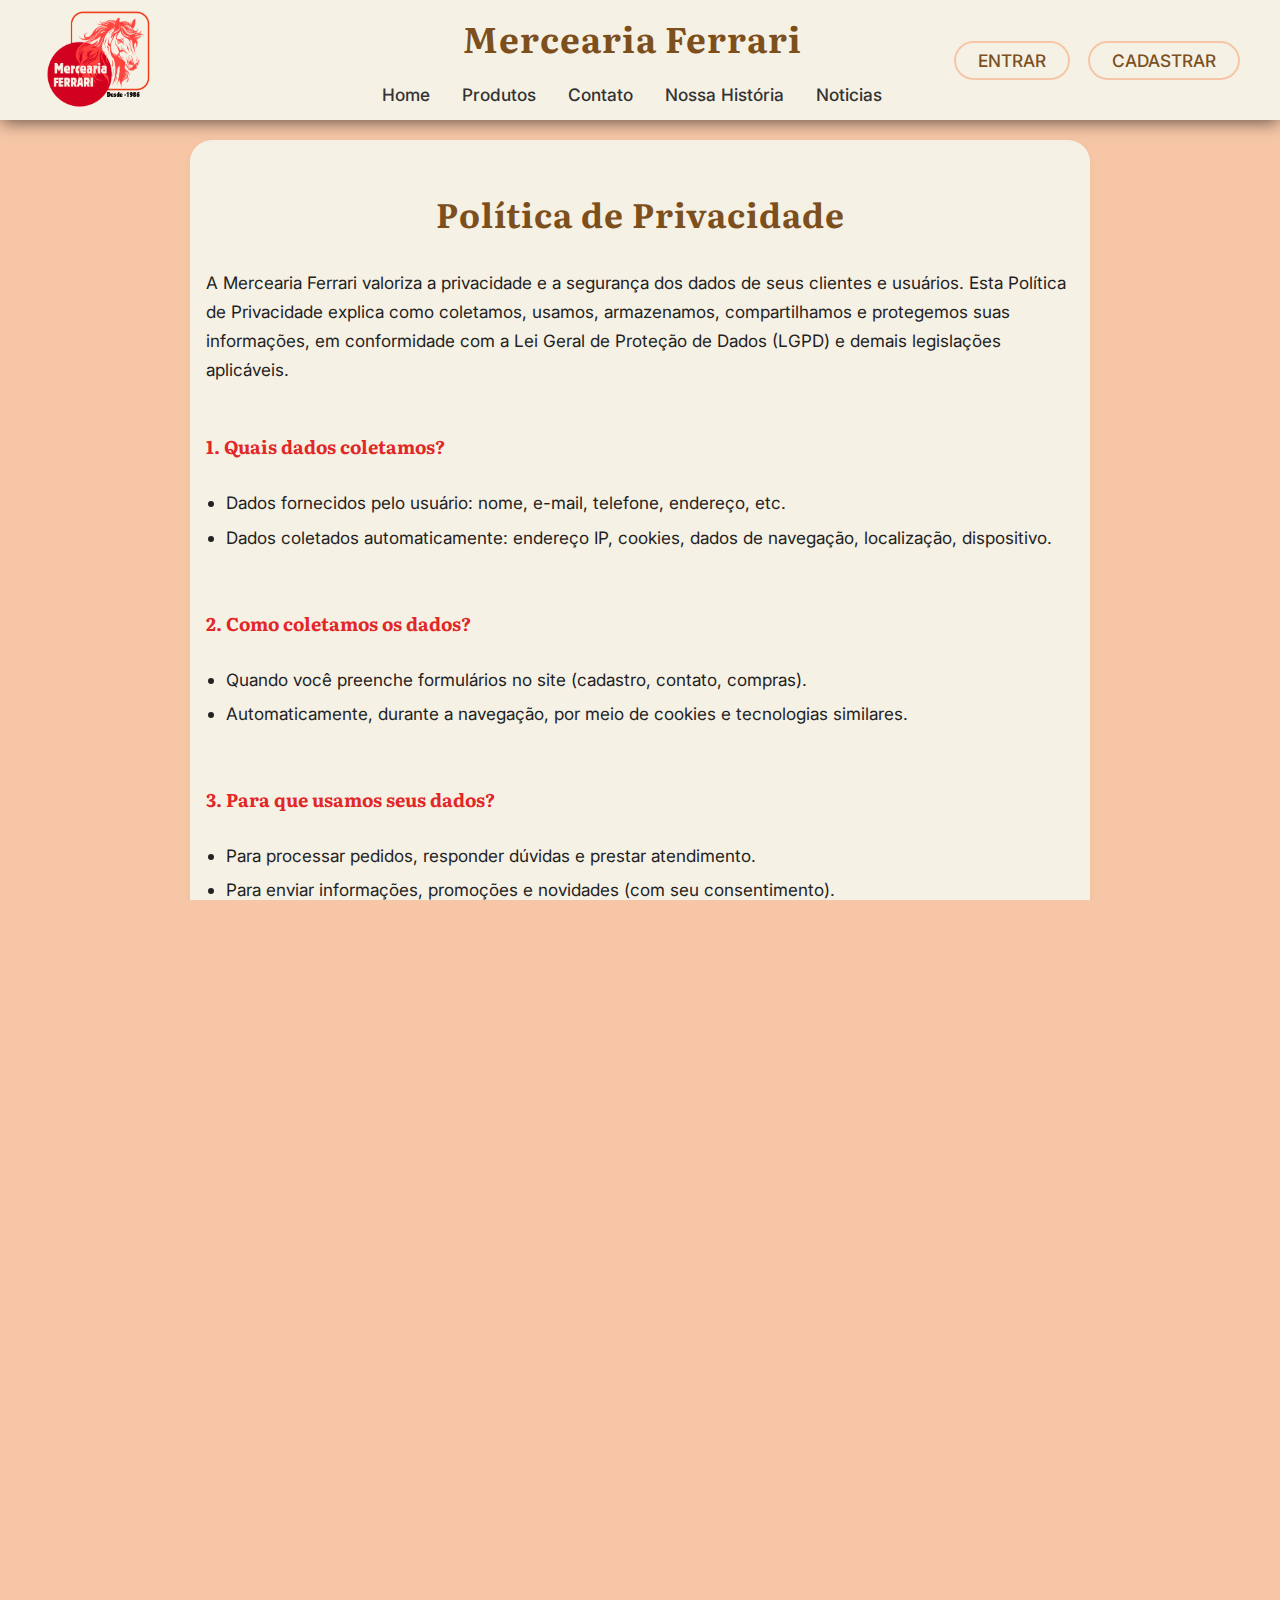
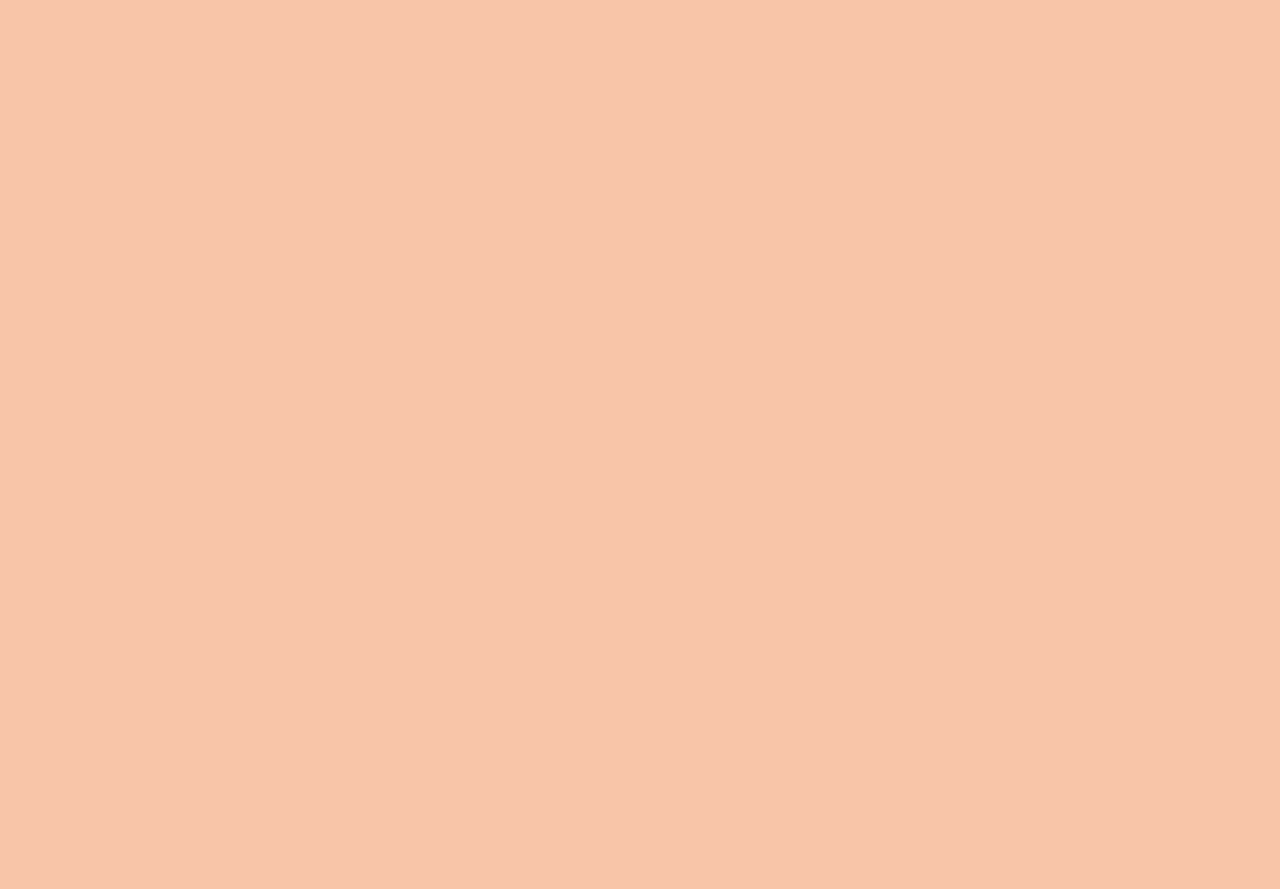
<file: Privacidade/privacidade.html>
<!DOCTYPE html>
<html lang="pt-BR">
<head>
    <meta charset="UTF-8">
    <meta name="viewport" content="width=device-width, initial-scale=1.0">
    <title>Mercearia Ferrari</title>
    <link rel="shortcut icon" href="../images/FaviconCarrinhoVermelho.ico" type="image/x-icon">
    <link href="https://fonts.googleapis.com/css2?family=Literata:wght@700&family=Inter:wght@400;500&display=swap" rel="stylesheet">
    <link rel="stylesheet" href="stylePoliticaDePrivacidade.css">
</head>
<body>
    <header>
        <div class="logo">
            <a href="../Home/Home.html"><img src="../images/logo.png" alt="Mercearia Ferrari"></a>
        </div>
        <input type="checkbox" id="menu-toggle" class="menu-toggle" />
        <label for="menu-toggle" class="menu-icon" aria-label="Abrir menu">
            <span></span>
            <span></span>
            <span></span>
        </label>
        <div class="header-center">
            <h1>Mercearia Ferrari</h1>
            <nav class="menu">
                <a href="../Home/Home.html">Home</a>
                <a href="../Produtos/Produtos.html">Produtos</a>
                <a href="../Contato/Contato.html">Contato</a>
                <a href="../NossaHistoria/NossaHistoria.html">Nossa História</a>
                <a href="../Noticias/Noticias.html">Noticias</a>
                <div class="auth-buttons mobile">
                    <a href="../Login/Login.html">ENTRAR</a>
                    <a href="../Cadastro/Cadastro.html">CADASTRAR</a>
                </div>
            </nav>
        </div>
        <div class="auth-buttons desktop">
            <a href="../Login/Login.html">ENTRAR</a>
            <a href="../Cadastro/Cadastro.html">CADASTRAR</a>
        </div>
    </header>

    <main class="privacidade-main">
        <section class="privacidade-container">
          <h2>Política de Privacidade</h2>
          <p>
            A Mercearia Ferrari valoriza a privacidade e a segurança dos dados de seus clientes e usuários. Esta Política de Privacidade explica como coletamos, usamos, armazenamos, compartilhamos e protegemos suas informações, em conformidade com a Lei Geral de Proteção de Dados (LGPD) e demais legislações aplicáveis.
          </p>
          
          <h3>1. Quais dados coletamos?</h3>
          <ul>
            <li>Dados fornecidos pelo usuário: nome, e-mail, telefone, endereço, etc.</li>
            <li>Dados coletados automaticamente: endereço IP, cookies, dados de navegação, localização, dispositivo.</li>
          </ul>
          
          <h3>2. Como coletamos os dados?</h3>
          <ul>
            <li>Quando você preenche formulários no site (cadastro, contato, compras).</li>
            <li>Automaticamente, durante a navegação, por meio de cookies e tecnologias similares.</li>
          </ul>
          
          <h3>3. Para que usamos seus dados?</h3>
          <ul>
            <li>Para processar pedidos, responder dúvidas e prestar atendimento.</li>
            <li>Para enviar informações, promoções e novidades (com seu consentimento).</li>
            <li>Para melhorar nossos serviços, segurança e personalização do atendimento.</li>
            <li>Para cumprir obrigações legais e regulatórias.</li>
          </ul>
          
          <h3>4. Compartilhamento de dados</h3>
          <p>
            Seus dados podem ser compartilhados com parceiros de entrega, meios de pagamento, serviços de marketing e autoridades, sempre respeitando a legislação vigente e apenas quando necessário para a prestação dos serviços ou cumprimento de obrigações legais.
          </p>
          
          <h3>5. Armazenamento e proteção</h3>
          <p>
            Adotamos medidas de segurança para proteger seus dados contra acessos não autorizados, vazamentos ou usos indevidos. Os dados são armazenados pelo tempo necessário para cumprir as finalidades descritas nesta política ou conforme exigido por lei.
          </p>
          
          <h3>6. Direitos do usuário</h3>
          <ul>
            <li>Acessar, corrigir ou atualizar seus dados pessoais.</li>
            <li>Solicitar a exclusão de seus dados.</li>
            <li>Revogar consentimentos dados anteriormente.</li>
            <li>Solicitar informações sobre o tratamento dos seus dados.</li>
          </ul>
          
          <h3>7. Cookies e tecnologias semelhantes</h3>
          <p>
            Utilizamos cookies para melhorar sua experiência, analisar o uso do site e personalizar conteúdos e anúncios. Você pode gerenciar as permissões de cookies no seu navegador.
          </p>
          
          <h3>8. Alterações nesta política</h3>
          <p>
            Esta Política de Privacidade pode ser atualizada periodicamente. Recomendamos que você revise esta página regularmente para estar ciente de eventuais alterações.
          </p>
          
          <h3>9. Contato</h3>
          <p>
            Em caso de dúvidas ou para exercer seus direitos, entre em contato pelo e-mail: <a href="mailto:merceariaferrari@email.com">merceariaferrari@email.com</a>
          </p>
        </section>
      </main>
      

    <footer>
        <div class="footer-content">
            <section class="footer-info">
                <h3>Informações</h3>
                <ul>
                    <li><strong>Telefone:</strong> 35 99905-0029, 3214-7214</li>
                    <li><strong>Horário:</strong> 8h às 20h seg a sáb, 8h às 12h dom</li>
                    <li>
                        <a href="../Privacidade/privacidade.html">Política de Privacidade</a> | 
                        <a href="../Privacidade/termos.html">Termos de Uso</a>
                    </li>
                </ul>
            </section>
            <section class="footer-maps">
                <div class="maps-title-and-map">
                    <h3>Localização</h3>
                    <iframe
                        src="https://www.google.com/maps/embed?pb=!1m18!1m12!1m3!1d3732.0000000000005!2d-45.431165!3d-21.551116!2m3!1f0!2f0!3f0!3m2!1i1024!2i768!4f13.1!3m3!1m2!1s0x94ca928b2d89e2fd%3A0x5903a63559125668!2sMercearia%20Ferrari!5e0!3m2!1spt-BR!2sbr!4v1713123456789"
                        width="250" height="150" allowfullscreen="" loading="lazy" referrerpolicy="no-referrer-when-downgrade">
                    </iframe>
                </div>
            </section>
            <section class="footer-social">
                <h3>Redes Sociais</h3>
                <div class="social-icons">
                    <a href="#" aria-label="Instagram"><img src="../images/icons8-instagram.svg" alt="Instagram"></a>
                    <a href="#" aria-label="Facebook"><img src="../images/icons8-facebook-novo.svg" alt="Facebook"></a>
                    <a href="#" aria-label="WhatsApp"><img src="../images/icons8-whatsapp.svg" alt="WhatsApp"></a>
                </div>
            </section>
        </div>
        <div class="footer-credit">
            <span>&copy; 2025 Mercearia Ferrari.</span>
            <span>@Desenvolvido e Criado por Miguel Ferrari e Rafael Ponce</span>
        </div>
    </footer>
    
</body>
</html>
</file>
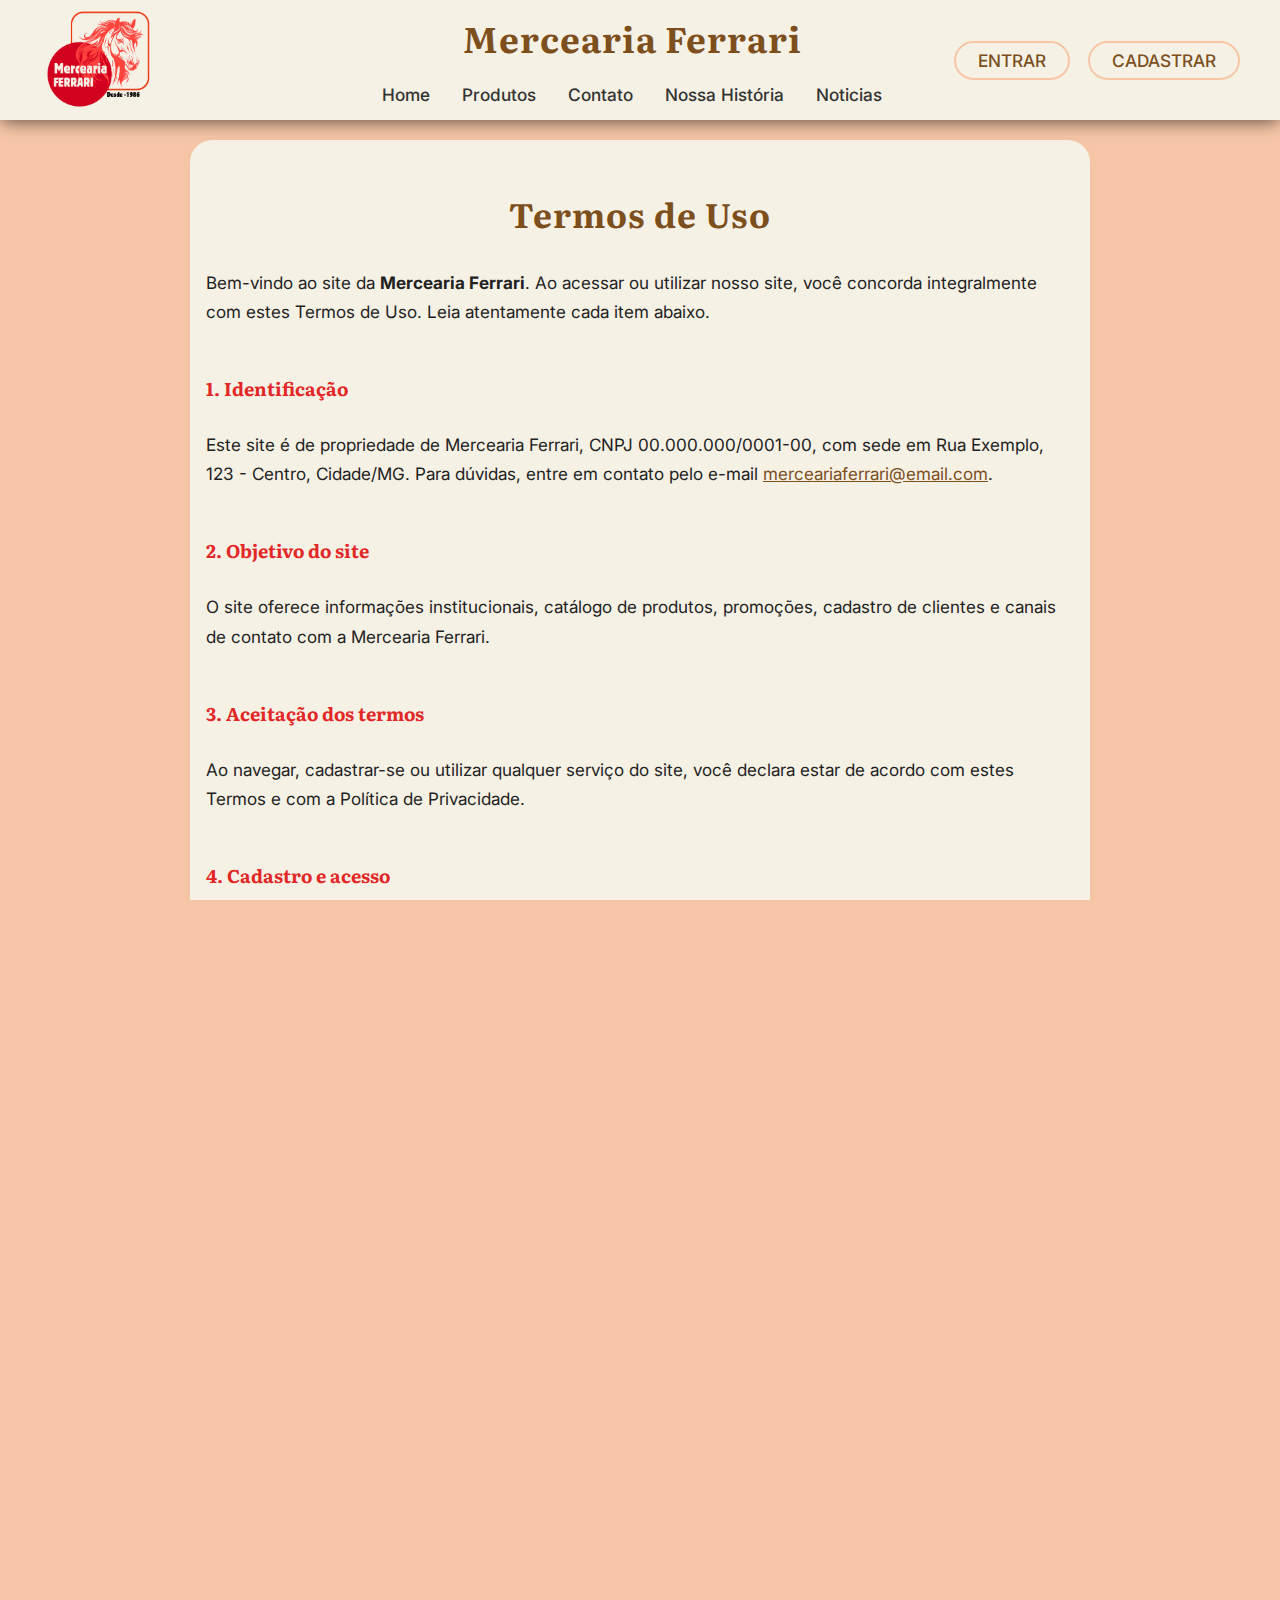
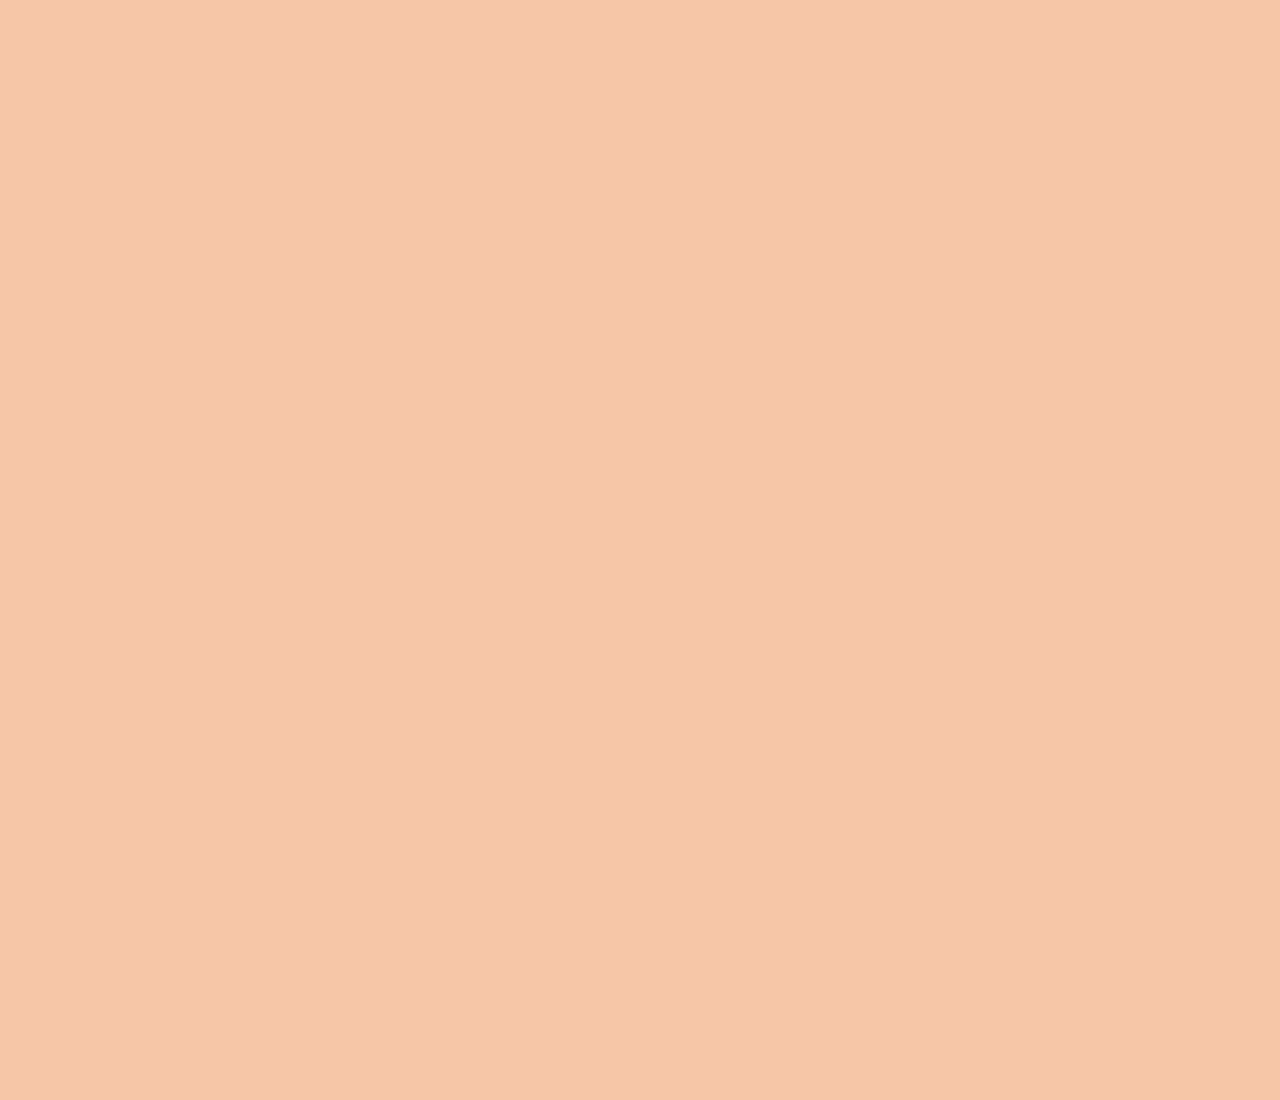
<file: Privacidade/termos.html>
<!DOCTYPE html>
<html lang="pt-BR">
<head>
    <meta charset="UTF-8">
    <meta name="viewport" content="width=device-width, initial-scale=1.0">
    <title>Mercearia Ferrari</title>
    <link rel="shortcut icon" href="../images/FaviconCarrinhoVermelho.ico" type="image/x-icon">
    <link href="https://fonts.googleapis.com/css2?family=Literata:wght@700&family=Inter:wght@400;500&display=swap" rel="stylesheet">
    <link rel="stylesheet" href="stylePoliticaDePrivacidade.css">
</head>
<body>
    <header>
        <div class="logo">
            <a href="../Home/Home.html"><img src="../images/logo.png" alt="Mercearia Ferrari"></a>
        </div>
        <input type="checkbox" id="menu-toggle" class="menu-toggle" />
        <label for="menu-toggle" class="menu-icon" aria-label="Abrir menu">
            <span></span>
            <span></span>
            <span></span>
        </label>
        <div class="header-center">
            <h1>Mercearia Ferrari</h1>
            <nav class="menu">
                <a href="../Home/Home.html">Home</a>
                <a href="../Produtos/Produtos.html">Produtos</a>
                <a href="../Contato/Contato.html">Contato</a>
                <a href="../NossaHistoria/NossaHistoria.html">Nossa História</a>
                <a href="../Noticias/Noticias.html">Noticias</a>
                <div class="auth-buttons mobile">
                    <a href="../Login/Login.html">ENTRAR</a>
                    <a href="../Cadastro/Cadastro.html">CADASTRAR</a>
                </div>
            </nav>
        </div>
        <div class="auth-buttons desktop">
            <a href="../Login/Login.html">ENTRAR</a>
            <a href="../Cadastro/Cadastro.html">CADASTRAR</a>
        </div>
    </header>

    <main class="privacidade-main">
        <section class="privacidade-container">
            <h2>Termos de Uso</h2>
            <p>
              Bem-vindo ao site da <strong>Mercearia Ferrari</strong>. Ao acessar ou utilizar nosso site, você concorda integralmente com estes Termos de Uso. Leia atentamente cada item abaixo.
            </p>
        
            <h3>1. Identificação</h3>
            <p>
              Este site é de propriedade de Mercearia Ferrari, CNPJ 00.000.000/0001-00, com sede em Rua Exemplo, 123 - Centro, Cidade/MG. Para dúvidas, entre em contato pelo e-mail <a href="mailto:merceariaferrari@email.com">merceariaferrari@email.com</a>.
            </p>
        
            <h3>2. Objetivo do site</h3>
            <p>
              O site oferece informações institucionais, catálogo de produtos, promoções, cadastro de clientes e canais de contato com a Mercearia Ferrari.
            </p>
        
            <h3>3. Aceitação dos termos</h3>
            <p>
              Ao navegar, cadastrar-se ou utilizar qualquer serviço do site, você declara estar de acordo com estes Termos e com a Política de Privacidade.
            </p>
        
            <h3>4. Cadastro e acesso</h3>
            <ul>
              <li>O usuário pode se cadastrar fornecendo informações verdadeiras e atualizadas.</li>
              <li>É de responsabilidade do usuário manter a confidencialidade de sua senha e dados de acesso.</li>
              <li>O usuário é responsável por todas as atividades realizadas em sua conta.</li>
            </ul>
        
            <h3>5. Regras de uso e conduta</h3>
            <ul>
              <li>É proibido utilizar o site para fins ilícitos, ofensivos, fraudulentos ou que violem direitos de terceiros.</li>
              <li>Não é permitido tentar acessar áreas restritas, invadir sistemas, distribuir vírus ou praticar qualquer ato que prejudique o funcionamento do site.</li>
            </ul>
        
            <h3>6. Propriedade intelectual</h3>
            <p>
              Todo o conteúdo do site (textos, imagens, marcas, layout, código-fonte) é protegido por direitos autorais e não pode ser copiado, reproduzido ou utilizado sem autorização prévia.
            </p>
        
            <h3>7. Compras, devoluções e reembolsos</h3>
            <p>
              As condições de compra, troca, devolução e reembolso seguem a legislação vigente e estão detalhadas em nossas políticas específicas. Em caso de dúvida, entre em contato.
            </p>
        
            <h3>8. Limitação de responsabilidade</h3>
            <p>
              A Mercearia Ferrari não se responsabiliza por danos decorrentes do uso indevido do site, indisponibilidade temporária, falhas de terceiros ou links externos.
            </p>
        
            <h3>9. Privacidade e proteção de dados</h3>
            <p>
              Os dados pessoais dos usuários são tratados conforme nossa <a href="../Privacidade/privacidade.html">Política de Privacidade</a>.
            </p>
        
            <h3>10. Alterações dos termos</h3>
            <p>
              Reservamo-nos o direito de alterar estes Termos de Uso a qualquer momento, sem aviso prévio. Recomendamos a revisão periódica deste documento.
            </p>
        
            <h3>11. Legislação e foro</h3>
            <p>
              Estes Termos são regidos pelas leis brasileiras. Qualquer dúvida ou litígio será resolvido no foro da comarca de Cidade/MG.
            </p>
        
            <h3>12. Contato</h3>
            <p>
              Para dúvidas, sugestões ou solicitações, entre em contato pelo e-mail: <a href="mailto:merceariaferrari@email.com">merceariaferrari@email.com</a>
            </p>
        </section>
      </main>
      

    <footer>
        <div class="footer-content">
            <section class="footer-info">
                <h3>Informações</h3>
                <ul>
                    <li><strong>Telefone:</strong> 35 99905-0029, 3214-7214</li>
                    <li><strong>Horário:</strong> 8h às 20h seg a sáb, 8h às 12h dom</li>
                    <li>
                        <a href="../Privacidade/privacidade.html">Política de Privacidade</a> | 
                        <a href="../Privacidade/termos.html">Termos de Uso</a>
                    </li>
                </ul>
            </section>
            <section class="footer-maps">
                <div class="maps-title-and-map">
                    <h3>Localização</h3>
                    <iframe
                        src="https://www.google.com/maps/embed?pb=!1m18!1m12!1m3!1d3732.0000000000005!2d-45.431165!3d-21.551116!2m3!1f0!2f0!3f0!3m2!1i1024!2i768!4f13.1!3m3!1m2!1s0x94ca928b2d89e2fd%3A0x5903a63559125668!2sMercearia%20Ferrari!5e0!3m2!1spt-BR!2sbr!4v1713123456789"
                        width="250" height="150" allowfullscreen="" loading="lazy" referrerpolicy="no-referrer-when-downgrade">
                    </iframe>
                </div>
            </section>
            <section class="footer-social">
                <h3>Redes Sociais</h3>
                <div class="social-icons">
                    <a href="#" aria-label="Instagram"><img src="../images/icons8-instagram.svg" alt="Instagram"></a>
                    <a href="#" aria-label="Facebook"><img src="../images/icons8-facebook-novo.svg" alt="Facebook"></a>
                    <a href="#" aria-label="WhatsApp"><img src="../images/icons8-whatsapp.svg" alt="WhatsApp"></a>
                </div>
            </section>
        </div>
        <div class="footer-credit">
            <span>&copy; 2025 Mercearia Ferrari.</span>
            <span>@Desenvolvido e Criado por Miguel Ferrari e Rafael Ponce</span>
        </div>
    </footer>
    
</body>
</html>
</file>
<file: Cadastro/styleCadastro.css>
html, body {
    height: 100%;
    margin: 0;
    padding: 0;
    background: #f6c6a7;
    font-family: 'Inter', Arial, Helvetica, sans-serif;
    width: 100%;
    min-width: 0;
    overflow-x: hidden;
}

.cadastro-bg {
    min-height: 100vh;
    width: 100%;
    display: flex;
    align-items: center;
    justify-content: center;
    background: #f6c6a7;
    box-sizing: border-box;
    padding: 0;
    overflow-x: hidden;
}

.cadastro-box {
    background: #f6f1e5;
    border: 2.5px solid #222;
    border-radius: 38px;
    box-shadow: 0 2px 16px -2px rgba(124, 79, 29, 0.13);
    padding: 38px 34px 28px 34px;
    max-width: 430px;
    width: 100%;
    min-width: 0;
    display: flex;
    flex-direction: column;
    align-items: stretch;
    position: relative;
    box-sizing: border-box;
    overflow-x: hidden;
}

.cadastro-header {
    display: flex;
    align-items: center;
    gap: 18px;
    margin-bottom: 30px;
    justify-content: center;
    flex-wrap: wrap;
}

.cadastro-logo {
    width: 70px;
    height: 70px;
    object-fit: contain;
    border-radius: 14px;
    background: #fff;
    border: none;
}

.cadastro-header h2 {
    font-size: 1.6em;
    font-weight: 500;
    color: #222;
    letter-spacing: 1px;
    font-family: 'Inter', Arial, Helvetica, sans-serif;
    text-align: left;
    margin: 0;
}

.cadastro-field {
    display: flex;
    flex-direction: column;
    margin-bottom: 20px;
    width: 100%;
    min-width: 0;
}

.cadastro-field label {
    font-size: 1em;
    color: #222;
    margin-bottom: 4px;
    font-weight: 500;
}

.cadastro-field input {
    border: none;
    border-bottom: 2px solid #222;
    background: transparent;
    font-size: 1.08em;
    padding: 8px 4px;
    outline: none;
    color: #222;
    transition: border-color 0.2s;
    width: 100%;
    min-width: 0;
    box-sizing: border-box;
}

.cadastro-field input:focus {
    border-bottom: 2px solid #e22727;
}

.cadastro-row {
    display: flex;
    gap: 16px;
    margin-bottom: 20px;
    flex-wrap: wrap;
    width: 100%;
    min-width: 0;
}

.cadastro-row .cadastro-field {
    margin-bottom: 0;
    min-width: 0;
}

.cadastro-row .half {
    width: 100%;
}

.cadastro-btn {
    background: #f6c6a7;
    color: #222;
    border: none;
    border-radius: 24px;
    padding: 16px 0;
    font-size: 1.28em;
    font-weight: 500;
    margin: 30px 0 10px 0;
    cursor: pointer;
    transition: background 0.18s, color 0.18s;
    letter-spacing: 1px;
    box-shadow: 0 1px 8px -2px #e5c7a2;
    width: 100%;
}

.cadastro-btn:hover {
    background: #e22727;
    color: #fff;
}

.cadastro-voltar {
    display: flex;
    align-items: center;
    gap: 4px;
    color: #222;
    font-size: 1em;
    text-decoration: none;
    margin-top: 6px;
    margin-left: 2px;
    transition: color 0.18s;
}

.cadastro-voltar .seta {
    font-size: 1.2em;
}

.cadastro-voltar:hover {
    color: #e22727;
    text-decoration: underline;
}

@media (max-width: 600px) {
    .cadastro-bg {
        padding: 0 2vw;
        width: 100%;
        min-width: 0;
        box-sizing: border-box;
    }
    .cadastro-box {
        padding: 16px 2vw 14px 2vw;
        border-radius: 18px;
        max-width: 100%;
        min-width: 0;
        box-sizing: border-box;
    }
    .cadastro-header {
        gap: 10px;
        margin-bottom: 16px;
        flex-wrap: wrap;
    }
    .cadastro-logo {
        width: 48px;
        height: 48px;
    }
    .cadastro-header h2 {
        font-size: 1.08em;
    }
    .cadastro-btn {
        font-size: 1em;
        padding: 11px 0;
        margin: 14px 0 6px 0;
    }
    .cadastro-row {
        flex-direction: column;
        gap: 0;
    }
}
</file>
<file: Contato/styleContatos.css>
* {
    margin: 0;
    padding: 0;
    box-sizing: border-box;
}

html, body {
    width: 100%;
    height: 100%;
    overflow-x: hidden;
    background-color: #f6c6a7;
    font-family: 'Inter', Arial, Helvetica, sans-serif;
}

/* Header */
header {
    width: 100%;
    background-color: #f6f1e5;
    box-shadow: 0 4px 16px -2px rgba(0, 0, 0, 0.60);
    display: flex;
    align-items: center;
    justify-content: space-between;
    padding: 0 40px;
    min-height: 120px;
    position: relative;
    z-index: 100;
}

.logo img {
    width: 120px;
    height: auto;
    display: block;
}

.header-center {
    flex: 1;
    margin-left: 150px;
    display: flex;
    flex-direction: column;
    align-items: center;
    justify-content: center;
    gap: 10px;
}

header h1 {
    font-family: 'Literata', serif;
    font-size: 2.2em;
    font-weight: 700;
    margin: 0;
    margin-left: 0px;
    color: #7c4f1d;
    letter-spacing: 1px;
    text-align: center;
}

nav.menu {
    display: flex;
    gap: 32px;
    align-items: center;
    margin-top: 6px;
}

nav.menu a {
    text-decoration: none;
    color: #333;
    font-size: 1.08em;
    font-weight: 500;
    padding: 4px 0;
    transition: color 0.2s;
}

nav.menu a:hover {
    color: #f65a1b;
    border-bottom: 3px solid #e22727;
}

.auth-buttons {
    display: flex;
    gap: 18px;
}

.auth-buttons a {
    text-decoration: none;
    color: #7c4f1d;
    font-size: 1.08em;
    font-weight: 500;
    padding: 7px 22px;
    border-radius: 30px;
    background: transparent;
    border: 2px solid #f6c6a7;
    transition: background 0.2s, color 0.2s, border 0.2s;
}

.auth-buttons a:hover {
    background: #f6c6a7;
    color: #7c4f1d;
    border: 2px solid #f65a1b;
}

.auth-buttons.mobile {
    display: none;
}

.menu-toggle {
    display: none;
}

.menu-icon {
    display: none;
    flex-direction: column;
    justify-content: center;
    align-items: center;
    width: 38px;
    height: 38px;
    cursor: pointer;
    margin-left: 12px;
    z-index: 110;
}

.menu-icon span {
    width: 28px;
    height: 4px;
    background: #7c4f1d;
    margin: 4px 0;
    border-radius: 2px;
    transition: 0.3s;
}

/*Main===========================================================*/
.contato-main {
    width: 100%;
    max-width: 1100px;
    margin: 20px auto;
    padding: 40px 16px 32px 16px;
    background: #f6f1e5;
    border-radius: 18px;
    box-shadow: 0 2px 10px -2px rgba(124, 79, 29, 0.07);
}

.contato-container {
    display: flex;
    gap: 48px;
    align-items: flex-start;
    justify-content: center;
    flex-wrap: wrap;
}

.contato-info {
    flex: 1 1 320px;
    min-width: 260px;
}

.contato-info h2 {
    font-family: 'Literata', serif;
    font-size: 2.1em;
    color: #7c4f1d;
    margin-bottom: 18px;
    text-align: left;
    letter-spacing: 1px;
}

.contato-info p {
    font-size: 1.08em;
    color: #222;
    margin-bottom: 18px;
    line-height: 1.6;
    font-family: 'Inter', Arial, Helvetica, sans-serif;
}

.contato-info ul {
    list-style: none;
    padding: 0;
    margin-bottom: 18px;
}

.contato-info li {
    margin-bottom: 10px;
    font-size: 1em;
    color: #222;
}

.contato-info a {
    color: #7c4f1d;
    text-decoration: underline;
}

.contato-redes {
    margin-top: 18px;
    display: flex;
    gap: 16px;
}

.contato-redes a img {
    width: 28px;
    height: 28px;
    filter: grayscale(0.3);
    transition: filter 0.2s;
}
.contato-redes a:hover img {
    filter: grayscale(0) brightness(1.2);
}

.contato-form {
    flex: 1 1 320px;
    min-width: 260px;
    background: #fff;
    border-radius: 14px;
    box-shadow: 0 2px 8px -2px #e5c7a2;
    padding: 28px 22px 22px 22px;
    display: flex;
    flex-direction: column;
    gap: 10px;
}

.contato-form h3 {
    font-family: 'Literata', serif;
    color: #7c4f1d;
    font-size: 1.2em;
    margin-bottom: 10px;
    text-align: center;
}

.contato-form label {
    font-size: 1em;
    color: #7c4f1d;
    margin-bottom: 2px;
    font-family: 'Inter', Arial, Helvetica, sans-serif;
}

.contato-form input,
.contato-form textarea {
    width: 100%;
    padding: 8px 10px;
    border-radius: 8px;
    border: 1.5px solid #e5c7a2;
    background: #f6f1e5;
    font-size: 1em;
    font-family: 'Inter', Arial, Helvetica, sans-serif;
    margin-bottom: 8px;
    outline: none;
    transition: border-color 0.2s;
}

.contato-form input:focus,
.contato-form textarea:focus {
    border-color: #7c4f1d;
}

.contato-form button {
    background: #f6c6a7;
    color: #7c4f1d;
    font-family: 'Inter', Arial, Helvetica, sans-serif;
    font-size: 1.08em;
    font-weight: 600;
    border: none;
    border-radius: 8px;
    padding: 10px 0;
    margin-top: 6px;
    cursor: pointer;
    transition: background 0.2s, color 0.2s;
}

.contato-form button:hover {
    background: #e22727;
    color: #fff;
}

@media (max-width: 900px) {
    .contato-container {
        flex-direction: column;
        gap: 28px;
        align-items: center;
    }
    .contato-main {
        padding: 24px 4vw;
    }
}

@media (max-width: 600px) {
    .contato-main {
        padding: 12px 2vw;
        border-radius: 8px;
    }
    .contato-info h2 {
        font-size: 1.3em;
        text-align: center;
    }
    .contato-info p, .contato-info ul, .contato-info li {
        font-size: 0.97em;
        text-align: center;
    }
    .contato-form {
        padding: 14px 6px 10px 6px;
    }
}

nav.menu a.active {
    color: #f65a1b;
    border-bottom: 3px solid #e22727;
    font-weight: bold;
  }


/* Footer ===========================================================*/
footer {
    background-color: #f6f1e5;
    box-shadow: 0 -4px 6px -2px rgba(0,0,0,0.6);
    width: 100%;
    padding: 30px 2vw 0 2vw;
    border-top: 3px solid #e0d7c6;
    display: flex;
    flex-direction: column;
    align-items: stretch;
}

.footer-content {
    display: flex;
    flex-wrap: wrap;
    justify-content: space-between;
    align-items: flex-start;
    gap: 40px;
    width: 100%;
}

.footer-info, .footer-maps, .footer-social {
    flex: 1 1 220px;
    margin: 10px 20px;
    min-width: 200px;
}

.footer-info h3, .footer-maps h3, .footer-social h3 {
    margin-bottom: 12px;
    font-size: 1.2em;
    color: #7c4f1d;
    text-align: center;
}

.footer-info ul {
    list-style: none;
    padding: 0;
    text-align: center;
}

.footer-info a {
    color: #7c4f1d;
    text-decoration: underline;
    font-size: 0.97em;
}

.maps-title-and-map {
    display: flex;
    flex-direction: column;
    align-items: center;
    gap: 8px;
}

.maps-title-and-map h3 {
    margin: 0 0 6px 0;
    font-size: 1.2em;
    color: #7c4f1d;
    font-weight: bold;
    text-align: center;
}

.maps-title-and-map iframe {
    max-width: 300px;
    width: 100%;
    height: 150px;
    border-radius: 8px;
    border: 1px solid #ccc;
    display: block;
    margin: 0 auto;
}

.footer-social .social-icons {
    display: flex;
    justify-content: center;
    gap: 16px;
}

.footer-social .social-icons a img {
    width: 28px;
    height: 28px;
    filter: grayscale(0.3);
    transition: filter 0.2s;
}

.footer-social .social-icons a:hover img {
    filter: grayscale(0) brightness(1.2);
}

.footer-credit {
    text-align: center;
    margin-top: 24px;
    padding: 12px 0 6px 0;
    font-size: 1em;
    color: #7c4f1d;
    font-weight: 500;
    letter-spacing: 0.5px;
    border-top: 1px solid #e0d7c6;
    background: transparent;
    display: flex;
    flex-direction: column;
    gap: 2px;
}

@media (max-width: 900px) {
    .footer-content {
        flex-direction: column;
        align-items: center;
        gap: 20px;
    }
    .footer-info, .footer-maps, .footer-social {
        margin: 10px 0;
        width: 100%;
        min-width: unset;
    }
    .maps-title-and-map iframe {
        width: 100%;
        max-width: 100%;
        height: 160px;
    }
}


/*Footer =============================*/

@media (max-width: 900px) {
    header {
        padding: 0 10px;
    }
    .logo img {
        width: 85px;
    }
    .header-center {
        gap: 7px;
    }
    nav.menu {
        gap: 18px;
    }
}

@media (max-width: 768px) {
    header {
        flex-direction: row;
        align-items: center;
        padding: 0 4px;
        min-height: 65px;
    }

    .logo img {
        width: 65px;
    }

    .header-center {
        align-items: flex-start;
        justify-content: flex-start;
        gap: 0;
    }

    header h1 {
        font-size: 1.08em;
        margin: 0 0 0 0;
        text-align: left;
        letter-spacing: 0.5px;
    }

    nav.menu {
        display: none;
        flex-direction: column;
        align-items: flex-start;
        gap: 8px;
        width: 100%;
        background: #fff;
        position: absolute;
        top: 61px;
        left: 0;
        padding: 24px 20px 18px 20px;
        z-index: 105;
        border-bottom: 1px solid #e0d7c6;
        box-shadow: 0 8px 24px -2px rgba(124, 79, 29, 0.18);
        border-radius: 0 0 12px 12px;
        animation: menuFadeIn 0.17s;
    }

    @keyframes menuFadeIn {
        from { opacity: 0; transform: translateY(-10px);}
        to   { opacity: 1; transform: translateY(0);}
    }

    .auth-buttons.desktop {
        display: none;
    }
    .auth-buttons.mobile {
        display: flex;
        flex-direction: column;
        gap: 8px;
        margin-top: 10px;
        width: 100%;
    }
    .auth-buttons.mobile a {
        width: 100%;
        text-align: left;
        padding-left: 0;
    }

    .menu-toggle:checked ~ .header-center nav.menu {
        display: flex;
    }

    .menu-icon {
        display: flex;
    }

    /* Animação do hambúrguer para X */
    .menu-toggle:checked + .menu-icon span:nth-child(1) {
        transform: rotate(45deg) translate(6px, 6px);
    }
    .menu-toggle:checked + .menu-icon span:nth-child(2) {
        opacity: 0;
    }
    .menu-toggle:checked + .menu-icon span:nth-child(3) {
        transform: rotate(-45deg) translate(6px, -6px);
    }
}

@media (max-width: 600px) {
    main section {
        flex-direction: column;
        margin: 0;
        gap: 5px;
        width: 100%;
    }
    main section div {
        margin: 10px 0;
    }
}
</file>
<file: login/styleLogin.css>
body, html {
    height: 100%;
    margin: 0;
    padding: 0;
    background: #f6c6a7;
    font-family: 'Inter', Arial, Helvetica, sans-serif;
    overflow-x: hidden;
}

.login-bg {
    min-height: 100vh;
    width: 100%;
    display: flex;
    align-items: center;
    justify-content: center;
    background: #f6c6a7;
    box-sizing: border-box;
    overflow-x: hidden;
}

.login-box {
    background: #f6f1e5;
    border: 2.5px solid #222;
    border-radius: 38px;
    box-shadow: 0 2px 16px -2px rgba(124, 79, 29, 0.13);
    padding: 38px 34px 26px 34px;
    max-width: 400px;
    width: 100%;
    min-width: 0;
    display: flex;
    flex-direction: column;
    align-items: center;
    position: relative;
    box-sizing: border-box;
    overflow-x: hidden;
}

.login-logo {
    width: 140px;
    display: block;
    margin-bottom: 30px;
}

.login-field {
    width: 100%;
    display: flex;
    align-items: center;
    margin-bottom: 22px;
    position: relative;
    min-width: 0;
    box-sizing: border-box;
}

.login-icon {
    width: 28px;
    height: 28px;
    margin-right: 12px;
}

.login-field label {
    font-size: 1em;
    color: #222;
    margin-right: 12px;
    min-width: 60px;
    font-weight: 500;
    letter-spacing: 1px;
}

.login-field input {
    flex: 1;
    border: none;
    border-bottom: 2px solid #222;
    background: transparent;
    font-size: 1.08em;
    padding: 8px 4px;
    outline: none;
    color: #222;
    transition: border-color 0.2s;
    min-width: 0;
    box-sizing: border-box;
}

.login-field input:focus {
    border-bottom: 2px solid #e22727;
}

.login-options {
    width: 100%;
    display: flex;
    justify-content: space-between;
    align-items: center;
    margin-bottom: 24px;
    font-size: 0.99em;
    min-width: 0;
    box-sizing: border-box;
}

.lembrar {
    display: flex;
    align-items: center;
    gap: 4px;
    cursor: pointer;
    font-size: 0.99em;
    color: #7c4f1d;
    user-select: none;
    position: relative;
}

.lembrar input[type="checkbox"] {
    accent-color: #e22727;
    width: 16px;
    height: 16px;
    margin-right: 3px;
}

.esqueci {
    color: #222;
    text-decoration: none;
    font-size: 0.99em;
    transition: color 0.2s;
}

.esqueci:hover {
    color: #e22727;
    text-decoration: underline;
}

.login-btn {
    width: 100%;
    background: #f6c6a7;
    color: #222;
    border: none;
    border-radius: 20px;
    padding: 14px 0;
    font-size: 1.25em;
    font-weight: 500;
    margin-top: 10px;
    margin-bottom: 8px;
    cursor: pointer;
    transition: background 0.18s, color 0.18s;
    letter-spacing: 1px;
    min-width: 0;
    box-sizing: border-box;
}

.login-btn:hover {
    background: #e22727;
    color: #fff;
}

.login-bottom {
    width: 100%;
    text-align: center;
    margin-bottom: 8px;
    font-size: 0.97em;
    color: #222;
    min-width: 0;
    box-sizing: border-box;
}

.login-bottom a {
    color: #e22727;
    text-decoration: none;
    font-weight: 500;
}

.login-bottom a:hover {
    text-decoration: underline;
}

.voltar {
    position: absolute;
    left: 28px;
    bottom: 18px;
    color: #222;
    font-size: 1em;
    text-decoration: none;
    display: flex;
    align-items: center;
    gap: 4px;
}

.voltar .seta {
    font-size: 1.2em;
}

.voltar:hover {
    color: #e22727;
    text-decoration: underline;
}

@media (max-width: 500px) {
    .login-bg {
        padding: 0 2vw;
        width: 100%;
        min-width: 0;
        box-sizing: border-box;
    }
    .login-box {
        padding: 18px 2vw 18px 2vw;
        border-radius: 22px;
        max-width: 100%;
        min-width: 0;
        box-sizing: border-box;
    }
    .login-logo {
        width: 90px;
        margin-bottom: 18px;
    }
    .voltar {
        left: 8px;
        bottom: 8px;
        font-size: 0.95em;
    }
}
</file>
<file: NossaHistoria/styleNossaHistoria.css>
* {
    margin: 0;
    padding: 0;
    box-sizing: border-box;
}

html, body {
    width: 100%;
    height: 100%;
    overflow-x: hidden;
    background-color: #f6c6a7;
    font-family: 'Inter', Arial, Helvetica, sans-serif;
}

/* Header */
header {
    width: 100%;
    background-color: #f6f1e5;
    box-shadow: 0 4px 16px -2px rgba(0, 0, 0, 0.60);
    display: flex;
    align-items: center;
    justify-content: space-between;
    padding: 0 40px;
    min-height: 120px;
    position: relative;
    z-index: 100;
}

.logo img {
    width: 120px;
    height: auto;
    display: block;
}

.header-center {
    flex: 1;
    margin-left: 150px;
    display: flex;
    flex-direction: column;
    align-items: center;
    justify-content: center;
    gap: 10px;
}

header h1 {
    font-family: 'Literata', serif;
    font-size: 2.2em;
    font-weight: 700;
    margin: 0;
    margin-left: 0px;
    color: #7c4f1d;
    letter-spacing: 1px;
    text-align: center;
}

nav.menu {
    display: flex;
    gap: 32px;
    align-items: center;
    margin-top: 6px;
}

nav.menu a {
    text-decoration: none;
    color: #333;
    font-size: 1.08em;
    font-weight: 500;
    padding: 4px 0;
    transition: color 0.2s;
}

nav.menu a:hover {
    color: #f65a1b;
    border-bottom: 3px solid #e22727;
}

.auth-buttons {
    display: flex;
    gap: 18px;
}

.auth-buttons a {
    text-decoration: none;
    color: #7c4f1d;
    font-size: 1.08em;
    font-weight: 500;
    padding: 7px 22px;
    border-radius: 30px;
    background: transparent;
    border: 2px solid #f6c6a7;
    transition: background 0.2s, color 0.2s, border 0.2s;
}

.auth-buttons a:hover {
    background: #f6c6a7;
    color: #7c4f1d;
    border: 2px solid #f65a1b;
}

.auth-buttons.mobile {
    display: none;
}

.menu-toggle {
    display: none;
}

.menu-icon {
    display: none;
    flex-direction: column;
    justify-content: center;
    align-items: center;
    width: 38px;
    height: 38px;
    cursor: pointer;
    margin-left: 12px;
    z-index: 110;
}

.menu-icon span {
    width: 28px;
    height: 4px;
    background: #7c4f1d;
    margin: 4px 0;
    border-radius: 2px;
    transition: 0.3s;
}

/*Main===========================================================*/

.historia-main {
    width: 100%;
    max-width: 1100px;
    margin: 20px auto;
    padding: 40px 16px 32px 16px;
    background: #f6f1e5;
    border-radius: 18px;
    box-shadow: 0 2px 10px -2px rgba(124, 79, 29, 0.07);
}

.historia-container {
    display: flex;
    gap: 48px;
    align-items: flex-start;
    justify-content: center;
    flex-wrap: wrap;
}

.historia-texto {
    flex: 2 1 340px;
    min-width: 260px;
    text-align: justify;
}

.historia-texto h2 {
    font-family: 'Literata', serif;
    font-size: 2.1em;
    color: #7c4f1d;
    margin-bottom: 18px;
    text-align: left;
    letter-spacing: 1px;
}

.historia-texto p {
    font-size: 1.15em;
    color: #222;
    margin-bottom: 18px;
    line-height: 1.7;
    font-family: 'Inter', Arial, Helvetica, sans-serif;
}

.historia-galeria {
    flex: 1 1 260px;
    display: flex;
    flex-direction: column;
    gap: 16px;
    align-items: center;
}

.historia-galeria img {
    width: 200px;
    max-width: 100%;
    border-radius: 12px;
    box-shadow: 0 2px 8px -2px #e5c7a2;
    object-fit: cover;
    background: #fff;
}

@media (max-width: 900px) {
    .historia-container {
        flex-direction: column;
        gap: 28px;
        align-items: center;
    }
    .historia-galeria {
        flex-direction: row;
        gap: 12px;
        justify-content: center;
        flex-wrap: wrap;
    }
    .historia-galeria img {
        width: 120px;
        margin-bottom: 0;
    }
    .historia-main {
        padding: 24px 4vw;
    }
}

@media (max-width: 600px) {
    .historia-main {
        padding: 12px 2vw;
        border-radius: 8px;
    }
    .historia-texto h2 {
        font-size: 1.3em;
        text-align: center;
    }
    .historia-texto p {
        font-size: 1em;
        text-align: center;
    }
    .historia-galeria img {
        width: 80px;
    }
}

nav.menu a.active {
    color: #f65a1b;
    border-bottom: 3px solid #e22727;
    font-weight: bold;
  }


/* Footer ===========================================================*/
footer {
    background-color: #f6f1e5;
    box-shadow: 0 -4px 6px -2px rgba(0,0,0,0.6);
    width: 100%;
    padding: 30px 2vw 0 2vw;
    border-top: 3px solid #e0d7c6;
    display: flex;
    flex-direction: column;
    align-items: stretch;
}

.footer-content {
    display: flex;
    flex-wrap: wrap;
    justify-content: space-between;
    align-items: flex-start;
    gap: 40px;
    width: 100%;
}

.footer-info, .footer-maps, .footer-social {
    flex: 1 1 220px;
    margin: 10px 20px;
    min-width: 200px;
}

.footer-info h3, .footer-maps h3, .footer-social h3 {
    margin-bottom: 12px;
    font-size: 1.2em;
    color: #7c4f1d;
    text-align: center;
}

.footer-info ul {
    list-style: none;
    padding: 0;
    text-align: center;
}

.footer-info a {
    color: #7c4f1d;
    text-decoration: underline;
    font-size: 0.97em;
}

.maps-title-and-map {
    display: flex;
    flex-direction: column;
    align-items: center;
    gap: 8px;
}

.maps-title-and-map h3 {
    margin: 0 0 6px 0;
    font-size: 1.2em;
    color: #7c4f1d;
    font-weight: bold;
    text-align: center;
}

.maps-title-and-map iframe {
    max-width: 300px;
    width: 100%;
    height: 150px;
    border-radius: 8px;
    border: 1px solid #ccc;
    display: block;
    margin: 0 auto;
}

.footer-social .social-icons {
    display: flex;
    justify-content: center;
    gap: 16px;
}

.footer-social .social-icons a img {
    width: 28px;
    height: 28px;
    filter: grayscale(0.3);
    transition: filter 0.2s;
}

.footer-social .social-icons a:hover img {
    filter: grayscale(0) brightness(1.2);
}

.footer-credit {
    text-align: center;
    margin-top: 24px;
    padding: 12px 0 6px 0;
    font-size: 1em;
    color: #7c4f1d;
    font-weight: 500;
    letter-spacing: 0.5px;
    border-top: 1px solid #e0d7c6;
    background: transparent;
    display: flex;
    flex-direction: column;
    gap: 2px;
}

@media (max-width: 900px) {
    .footer-content {
        flex-direction: column;
        align-items: center;
        gap: 20px;
    }
    .footer-info, .footer-maps, .footer-social {
        margin: 10px 0;
        width: 100%;
        min-width: unset;
    }
    .maps-title-and-map iframe {
        width: 100%;
        max-width: 100%;
        height: 160px;
    }
}


/*Footer =============================*/

@media (max-width: 900px) {
    header {
        padding: 0 10px;
    }
    .logo img {
        width: 85px;
    }
    .header-center {
        gap: 7px;
    }
    nav.menu {
        gap: 18px;
    }
}

@media (max-width: 768px) {
    header {
        flex-direction: row;
        align-items: center;
        padding: 0 4px;
        min-height: 65px;
    }

    .logo img {
        width: 65px;
    }

    .header-center {
        align-items: flex-start;
        justify-content: flex-start;
        gap: 0;
    }

    header h1 {
        font-size: 1.08em;
        margin: 0 0 0 0;
        text-align: left;
        letter-spacing: 0.5px;
    }

    nav.menu {
        display: none;
        flex-direction: column;
        align-items: flex-start;
        gap: 8px;
        width: 100%;
        background: #fff;
        position: absolute;
        top: 61px;
        left: 0;
        padding: 24px 20px 18px 20px;
        z-index: 105;
        border-bottom: 1px solid #e0d7c6;
        box-shadow: 0 8px 24px -2px rgba(124, 79, 29, 0.18);
        border-radius: 0 0 12px 12px;
        animation: menuFadeIn 0.17s;
    }

    @keyframes menuFadeIn {
        from { opacity: 0; transform: translateY(-10px);}
        to   { opacity: 1; transform: translateY(0);}
    }

    .auth-buttons.desktop {
        display: none;
    }
    .auth-buttons.mobile {
        display: flex;
        flex-direction: column;
        gap: 8px;
        margin-top: 10px;
        width: 100%;
    }
    .auth-buttons.mobile a {
        width: 100%;
        text-align: left;
        padding-left: 0;
    }

    .menu-toggle:checked ~ .header-center nav.menu {
        display: flex;
    }

    .menu-icon {
        display: flex;
    }

    /* Animação do hambúrguer para X */
    .menu-toggle:checked + .menu-icon span:nth-child(1) {
        transform: rotate(45deg) translate(6px, 6px);
    }
    .menu-toggle:checked + .menu-icon span:nth-child(2) {
        opacity: 0;
    }
    .menu-toggle:checked + .menu-icon span:nth-child(3) {
        transform: rotate(-45deg) translate(6px, -6px);
    }
}

@media (max-width: 600px) {
    main section {
        flex-direction: column;
        margin: 0;
        gap: 5px;
        width: 100%;
    }
    main section div {
        margin: 10px 0;
    }
}
</file>
<file: Noticias/styleNoticias.css>
* {
    margin: 0;
    padding: 0;
    box-sizing: border-box;
}

html, body {
    width: 100%;
    height: 100%;
    overflow-x: hidden;
    background-color: #f6c6a7;
    font-family: 'Inter', Arial, Helvetica, sans-serif;
}

/* Header */
header {
    width: 100%;
    background-color: #f6f1e5;
    box-shadow: 0 4px 16px -2px rgba(0, 0, 0, 0.60);
    display: flex;
    align-items: center;
    justify-content: space-between;
    padding: 0 40px;
    min-height: 120px;
    position: relative;
    z-index: 100;
}

.logo img {
    width: 120px;
    height: auto;
    display: block;
}

.header-center {
    flex: 1;
    margin-left: 150px;
    display: flex;
    flex-direction: column;
    align-items: center;
    justify-content: center;
    gap: 10px;
}

header h1 {
    font-family: 'Literata', serif;
    font-size: 2.2em;
    font-weight: 700;
    margin: 0;
    margin-left: 0px;
    color: #7c4f1d;
    letter-spacing: 1px;
    text-align: center;
}

nav.menu {
    display: flex;
    gap: 32px;
    align-items: center;
    margin-top: 6px;
}

nav.menu a {
    text-decoration: none;
    color: #333;
    font-size: 1.08em;
    font-weight: 500;
    padding: 4px 0;
    transition: color 0.2s;
}

nav.menu a:hover {
    color: #f65a1b;
    border-bottom: 3px solid #e22727;
}

.auth-buttons {
    display: flex;
    gap: 18px;
}

.auth-buttons a {
    text-decoration: none;
    color: #7c4f1d;
    font-size: 1.08em;
    font-weight: 500;
    padding: 7px 22px;
    border-radius: 30px;
    background: transparent;
    border: 2px solid #f6c6a7;
    transition: background 0.2s, color 0.2s, border 0.2s;
}

.auth-buttons a:hover {
    background: #f6c6a7;
    color: #7c4f1d;
    border: 2px solid #f65a1b;
}

.auth-buttons.mobile {
    display: none;
}

.menu-toggle {
    display: none;
}

.menu-icon {
    display: none;
    flex-direction: column;
    justify-content: center;
    align-items: center;
    width: 38px;
    height: 38px;
    cursor: pointer;
    margin-left: 12px;
    z-index: 110;
}

.menu-icon span {
    width: 28px;
    height: 4px;
    background: #7c4f1d;
    margin: 4px 0;
    border-radius: 2px;
    transition: 0.3s;
}

/*Main===========================================================*/

.noticias-main {
    width: 100%;
    max-width: 1100px;
    margin: 20px auto;
    padding: 40px 16px 32px 16px;
    background: #f6f1e5;
    border-radius: 18px;
    box-shadow: 0 2px 10px -2px rgba(124, 79, 29, 0.07);
}

.noticias-container {
    display: flex;
    flex-direction: column;
    gap: 32px;
}

.noticias-container h2 {
    font-family: 'Literata', serif;
    font-size: 2em;
    color: #7c4f1d;
    text-align: center;
    margin-bottom: 18px;
    letter-spacing: 1px;
}

.noticia-destaque {
    background: #fff7ef;
    border: 2px solid #e22727;
    border-radius: 14px;
    box-shadow: 0 2px 10px -2px rgba(226,39,39,0.07);
    padding: 22px 22px 18px 22px;
    display: flex;
    flex-direction: column;
    gap: 10px;
    align-items: flex-start;
    margin-bottom: 10px;
}

.noticia-titulo {
    display: flex;
    align-items: center;
    gap: 10px;
    font-size: 1.18em;
    color: #e22727;
    font-weight: bold;
}

.noticia-titulo img {
    width: 28px;
    height: 28px;
}

.noticia-destaque p {
    font-size: 1.08em;
    color: #222;
    margin: 0;
    line-height: 1.6;
}

.noticias-lista {
    display: flex;
    gap: 24px;
    flex-wrap: wrap;
    justify-content: center;
}

.noticia-card {
    background: #fff;
    border-radius: 12px;
    box-shadow: 0 2px 8px -2px rgba(124, 79, 29, 0.10);
    padding: 18px 14px 14px 14px;
    min-width: 220px;
    max-width: 320px;
    flex: 1 1 220px;
    display: flex;
    flex-direction: column;
    gap: 10px;
}

.noticia-card h3 {
    font-size: 1.12em;
    color: #7c4f1d;
    font-family: 'Literata', serif;
    margin-bottom: 4px;
}

.noticia-card p {
    font-size: 1em;
    color: #222;
    margin: 0;
}

@media (max-width: 900px) {
    .noticias-main {
        padding: 24px 4vw;
    }
    .noticias-lista {
        gap: 12px;
    }
}

@media (max-width: 600px) {
    .noticias-main {
        padding: 12px 2vw;
        border-radius: 8px;
    }
    .noticias-lista {
        flex-direction: column;
        gap: 10px;
        align-items: center;
    }
    .noticia-card {
        min-width: unset;
        max-width: 95vw;
        width: 100%;
        padding: 10px 4vw 10px 4vw;
    }
}

nav.menu a.active {
    color: #f65a1b;
    border-bottom: 3px solid #e22727;
    font-weight: bold;
  }


/* Footer ===========================================================*/
footer {
    background-color: #f6f1e5;
    box-shadow: 0 -4px 6px -2px rgba(0,0,0,0.6);
    width: 100%;
    padding: 30px 2vw 0 2vw;
    border-top: 3px solid #e0d7c6;
    display: flex;
    flex-direction: column;
    align-items: stretch;
}

.footer-content {
    display: flex;
    flex-wrap: wrap;
    justify-content: space-between;
    align-items: flex-start;
    gap: 40px;
    width: 100%;
}

.footer-info, .footer-maps, .footer-social {
    flex: 1 1 220px;
    margin: 10px 20px;
    min-width: 200px;
}

.footer-info h3, .footer-maps h3, .footer-social h3 {
    margin-bottom: 12px;
    font-size: 1.2em;
    color: #7c4f1d;
    text-align: center;
}

.footer-info ul {
    list-style: none;
    padding: 0;
    text-align: center;
}

.footer-info a {
    color: #7c4f1d;
    text-decoration: underline;
    font-size: 0.97em;
}

.maps-title-and-map {
    display: flex;
    flex-direction: column;
    align-items: center;
    gap: 8px;
}

.maps-title-and-map h3 {
    margin: 0 0 6px 0;
    font-size: 1.2em;
    color: #7c4f1d;
    font-weight: bold;
    text-align: center;
}

.maps-title-and-map iframe {
    max-width: 300px;
    width: 100%;
    height: 150px;
    border-radius: 8px;
    border: 1px solid #ccc;
    display: block;
    margin: 0 auto;
}

.footer-social .social-icons {
    display: flex;
    justify-content: center;
    gap: 16px;
}

.footer-social .social-icons a img {
    width: 28px;
    height: 28px;
    filter: grayscale(0.3);
    transition: filter 0.2s;
}

.footer-social .social-icons a:hover img {
    filter: grayscale(0) brightness(1.2);
}

.footer-credit {
    text-align: center;
    margin-top: 24px;
    padding: 12px 0 6px 0;
    font-size: 1em;
    color: #7c4f1d;
    font-weight: 500;
    letter-spacing: 0.5px;
    border-top: 1px solid #e0d7c6;
    background: transparent;
    display: flex;
    flex-direction: column;
    gap: 2px;
}

@media (max-width: 900px) {
    .footer-content {
        flex-direction: column;
        align-items: center;
        gap: 20px;
    }
    .footer-info, .footer-maps, .footer-social {
        margin: 10px 0;
        width: 100%;
        min-width: unset;
    }
    .maps-title-and-map iframe {
        width: 100%;
        max-width: 100%;
        height: 160px;
    }
}


/*Footer =============================*/

@media (max-width: 900px) {
    header {
        padding: 0 10px;
    }
    .logo img {
        width: 85px;
    }
    .header-center {
        gap: 7px;
    }
    nav.menu {
        gap: 18px;
    }
}

@media (max-width: 768px) {
    header {
        flex-direction: row;
        align-items: center;
        padding: 0 4px;
        min-height: 65px;
    }

    .logo img {
        width: 65px;
    }

    .header-center {
        align-items: flex-start;
        justify-content: flex-start;
        gap: 0;
    }

    header h1 {
        font-size: 1.08em;
        margin: 0 0 0 0;
        text-align: left;
        letter-spacing: 0.5px;
    }

    nav.menu {
        display: none;
        flex-direction: column;
        align-items: flex-start;
        gap: 8px;
        width: 100%;
        background: #fff;
        position: absolute;
        top: 61px;
        left: 0;
        padding: 24px 20px 18px 20px;
        z-index: 105;
        border-bottom: 1px solid #e0d7c6;
        box-shadow: 0 8px 24px -2px rgba(124, 79, 29, 0.18);
        border-radius: 0 0 12px 12px;
        animation: menuFadeIn 0.17s;
    }

    @keyframes menuFadeIn {
        from { opacity: 0; transform: translateY(-10px);}
        to   { opacity: 1; transform: translateY(0);}
    }

    .auth-buttons.desktop {
        display: none;
    }
    .auth-buttons.mobile {
        display: flex;
        flex-direction: column;
        gap: 8px;
        margin-top: 10px;
        width: 100%;
    }
    .auth-buttons.mobile a {
        width: 100%;
        text-align: left;
        padding-left: 0;
    }

    .menu-toggle:checked ~ .header-center nav.menu {
        display: flex;
    }

    .menu-icon {
        display: flex;
    }

    /* Animação do hambúrguer para X */
    .menu-toggle:checked + .menu-icon span:nth-child(1) {
        transform: rotate(45deg) translate(6px, 6px);
    }
    .menu-toggle:checked + .menu-icon span:nth-child(2) {
        opacity: 0;
    }
    .menu-toggle:checked + .menu-icon span:nth-child(3) {
        transform: rotate(-45deg) translate(6px, -6px);
    }
}

@media (max-width: 600px) {
    main section {
        flex-direction: column;
        margin: 0;
        gap: 5px;
        width: 100%;
    }
    main section div {
        margin: 10px 0;
    }
}
</file>
<file: home/style.css>
/* Reset e correção de rolagem lateral e espaço extra */
* {
    margin: 0;
    padding: 0;
    box-sizing: border-box;
}

html, body {
    width: 100%;
    height: 100%;
    overflow-x: hidden;
    background-color: #f6c6a7;
    font-family: 'Inter', Arial, Helvetica, sans-serif;
}

/* Header */
header {
    width: 100%;
    background-color: #f6f1e5;
    box-shadow: 0 4px 16px -2px rgba(0, 0, 0, 0.60);
    display: flex;
    align-items: center;
    justify-content: space-between;
    padding: 0 40px;
    min-height: 120px;
    position: relative;
    z-index: 100;
}

.logo img {
    width: 120px;
    height: auto;
    display: block;
}

.header-center {
    flex: 1;
    margin-left: 150px;
    display: flex;
    flex-direction: column;
    align-items: center;
    justify-content: center;
    gap: 10px;
}

header h1 {
    font-family: 'Literata', serif;
    font-size: 2.2em;
    font-weight: 700;
    margin: 0;
    margin-left: 0px;
    color: #7c4f1d;
    letter-spacing: 1px;
    text-align: center;
}

nav.menu {
    display: flex;
    gap: 32px;
    align-items: center;
    margin-top: 6px;
}

nav.menu a {
    text-decoration: none;
    color: #333;
    font-size: 1.08em;
    font-weight: 500;
    padding: 4px 0;
    transition: color 0.2s;
}

nav.menu a:hover {
    color: #f65a1b;
    border-bottom: 3px solid #e22727;
}

.auth-buttons {
    display: flex;
    gap: 18px;
}

.auth-buttons a {
    text-decoration: none;
    color: #7c4f1d;
    font-size: 1.08em;
    font-weight: 500;
    padding: 7px 22px;
    border-radius: 30px;
    background: transparent;
    border: 2px solid #f6c6a7;
    transition: background 0.2s, color 0.2s, border 0.2s;
}

.auth-buttons a:hover {
    background: #f6c6a7;
    color: #7c4f1d;
    border: 2px solid #f65a1b;
}

.auth-buttons.mobile {
    display: none;
}

.menu-toggle {
    display: none;
}

.menu-icon {
    display: none;
    flex-direction: column;
    justify-content: center;
    align-items: center;
    width: 38px;
    height: 38px;
    cursor: pointer;
    margin-left: 12px;
    z-index: 110;
}

.menu-icon span {
    width: 28px;
    height: 4px;
    background: #7c4f1d;
    margin: 4px 0;
    border-radius: 2px;
    transition: 0.3s;
}

/* Main =====================================================================================*/

/* Banner responsivo com imagem de fundo e texto */

.banner-informativo {
    width: 100%;
    max-width: 1200px;
    margin: 0 auto 32px auto;
    display: flex;
    align-items: center;
    justify-content: space-between;
    background: #f6f1e5;
    border-radius: 18px;
    box-shadow: 0 2px 10px -2px rgba(124, 79, 29, 0.07);
    padding: 32px 36px;
    gap: 32px;
}

.banner-texto {
    flex: 2 1 300px;
    display: flex;
    flex-direction: column;
    justify-content: center;
}

.banner-texto h2 {
    font-family: 'Literata', serif;
    font-size: 1.5em;
    color: #7c4f1d;
    margin-bottom: 10px;
    letter-spacing: 1px;
}

.banner-texto p {
    font-size: 1.1em;
    color: #222;
    line-height: 1.5;
}

.banner-imagem {
    flex: 1 1 180px;
    display: flex;
    align-items: center;
    justify-content: flex-end;
}

.banner-imagem img {
    width: 400px;
    max-width: 100%;
    height: auto;
    border-radius: 12px;
    box-shadow: 0 2px 8px -2px #e5c7a2;
    background: #fff;
    object-fit: cover;
}

@media (max-width: 900px) {
    .banner-informativo {
        flex-direction: column;
        align-items: center;
        text-align: center;
        padding: 20px 8vw;
        gap: 18px;
    }
    .banner-imagem {
        width: 100%;
        justify-content: center;
    }
    .banner-imagem img {
        width: 100%;
        max-width: 300px;
        margin-top: 8px;
    }
    .banner-texto h2 {
        font-size: 1.2em;
    }
}

@media (max-width: 600px) {
    .banner-informativo {
        padding: 12px 2vw;
        border-radius: 10px;
        gap: 10px;
        margin-bottom: 18px;
    }
    .banner-imagem img {
        width: 100%;
        max-width: 250px;
    }
    .banner-texto h2 {
        font-size: 1em;
    }
    .banner-texto p {
        font-size: 0.98em;
    }
}

/*Parte superior do main*/
.carrossel-promocoes {
    position: relative;
    width: 320px;
    margin: 0 auto;
    background: #f6f1e5;
    border-radius: 18px;
    border: 2px solid white;
    box-shadow: 0 2px 8px -2px rgba(0,0,0,0.13);
    overflow: hidden;
    padding: 24px 0;
}

.carrossel-promocoes input[type="radio"] {
    display: none;
}

.slides {
    position: relative;
    width: 100%;
    height: 200px;
}

.slide {
    display: none;
    flex-direction: column;
    align-items: center;
    justify-content: center;
    width: 100%;
    position: absolute;
    left: 0;
    top: 0;
    transition: opacity 0.4s;
}

.slide img {
    width: 70px;
    height: auto;
    margin-bottom: 8px;
}

.promo-info {
    font-family: 'Montserrat', 'Inter', Arial, Helvetica, sans-serif;
    font-size: 1em;
    font-weight: 600;
    color: #222;
    text-align: center;
}

#promo1:checked ~ .slides .slide:nth-child(1),
#promo2:checked ~ .slides .slide:nth-child(2),
#promo3:checked ~ .slides .slide:nth-child(3) {
    display: flex;
    opacity: 1;
    position: relative;
}

/* Setas: só aparecem no slide ativo */
.carousel-nav label {
    display: none;
    background: #fff7ef;
    border: 1px solid #ccc;
    border-radius: 50%;
    width: 36px;
    height: 36px;
    align-items: center;
    justify-content: center;
    font-size: 1.5em;
    cursor: pointer;
    position: absolute;
    top: 50%;
    transform: translateY(-50%);
    z-index: 2;
}
.carousel-nav label.prev::after {
    content: '←';
}
.carousel-nav label.next::after {
    content: '→';
}
.carousel-nav label.prev { left: 10px; }
.carousel-nav label.next { right: 10px; }

/* Mostra só as setas do slide ativo */
#promo1:checked ~ .carousel-nav .nav1,
#promo2:checked ~ .carousel-nav .nav2,
#promo3:checked ~ .carousel-nav .nav3 {
    display: flex;
}

nav.menu a.active {
    color: #f65a1b;
    border-bottom: 3px solid #e22727;
    font-weight: bold;
  }
  
/* Indicadores */
.carousel-indicators {
    display: flex;
    justify-content: center;
    gap: 8px;
    margin-top: 12px;
}
.carousel-indicators label {
    width: 12px;
    height: 12px;
    border-radius: 50%;
    background: #ccc;
    display: inline-block;
    cursor: pointer;
    transition: background 0.2s;
}
#promo1:checked ~ .carousel-indicators label:nth-child(1),
#promo2:checked ~ .carousel-indicators label:nth-child(2),
#promo3:checked ~ .carousel-indicators label:nth-child(3) {
    background: #7c4f1d;
}

@media (max-width: 500px) {
    .carrossel-promocoes {
        width: 98vw;
        min-width: 0;
        padding: 12px 0;
    }
    .slides {
        height: 140px;
    }
    .slide img {
        width: 44px;
    }
}



/*Parte superior do main*/


/*Parte inferior do main*/


main {
    display: block;
    padding: 30px 0 0 0;
    width: 100%;
}


main section {
    display: flex;
    flex-direction: row;
    justify-content: space-between;
    margin: 0 auto;
    gap: 20px;
    width: 95%;
    max-width: 1300px;
}

main section div {
    text-align: center;
    width: 100%;
    background: #efbe97;
    margin: 20px 0;
    padding: 30px 10px;
    border-radius: 10px;
    box-shadow: 0 2px 8px -2px rgba(124, 79, 29, 0.05);
    font-weight: bold;
    font-size: 1.25em;
    color: #7c4f1d;
}

main section div img{
    margin-top: 20px;
}

.img-hover-zoom {
    display: inline-block;
    overflow: hidden;
    border-radius: 18px; /* igual ao da imagem, se desejar */
    transition: box-shadow 0.3s;
}

.img-hover-zoom img {
    display: block;
    width: 100%;
    height: auto;
    transition: transform 0.4s cubic-bezier(.25,.8,.25,1);
    will-change: transform;
}

.img-hover-zoom:hover img,
.img-hover-zoom:focus img {
    transform: scale(1.16); /* ajuste o valor para mais/menos zoom */
    cursor: pointer;
}




@media (max-width: 600px) {
    main section {
        flex-direction: column;
        margin: 0;
        gap: 5px;
        width: 100%;
    }
    main section div {
        margin: 10px 0;
    }
}


/*Parte inferior do main*/




/* Footer ===========================================================*/
footer {
    background-color: #f6f1e5;
    box-shadow: 0 -4px 6px -2px rgba(0,0,0,0.6);
    width: 100%;
    padding: 30px 2vw 0 2vw;
    border-top: 3px solid #e0d7c6;
    display: flex;
    flex-direction: column;
    align-items: stretch;
}

.footer-content {
    display: flex;
    flex-wrap: wrap;
    justify-content: space-between;
    align-items: flex-start;
    gap: 40px;
    width: 100%;
}

.footer-info, .footer-maps, .footer-social {
    flex: 1 1 220px;
    margin: 10px 20px;
    min-width: 200px;
}

.footer-info h3, .footer-maps h3, .footer-social h3 {
    margin-bottom: 12px;
    font-size: 1.2em;
    color: #7c4f1d;
    text-align: center;
}

.footer-info ul {
    list-style: none;
    padding: 0;
    text-align: center;
}

.footer-info a {
    color: #7c4f1d;
    text-decoration: underline;
    font-size: 0.97em;
}

.maps-title-and-map {
    display: flex;
    flex-direction: column;
    align-items: center;
    gap: 8px;
}

.maps-title-and-map h3 {
    margin: 0 0 6px 0;
    font-size: 1.2em;
    color: #7c4f1d;
    font-weight: bold;
    text-align: center;
}

.maps-title-and-map iframe {
    max-width: 300px;
    width: 100%;
    height: 150px;
    border-radius: 8px;
    border: 1px solid #ccc;
    display: block;
    margin: 0 auto;
}

.footer-social .social-icons {
    display: flex;
    justify-content: center;
    gap: 16px;
}

.footer-social .social-icons a img {
    width: 28px;
    height: 28px;
    filter: grayscale(0.3);
    transition: filter 0.2s;
}

.footer-social .social-icons a:hover img {
    filter: grayscale(0) brightness(1.2);
}

.footer-credit {
    text-align: center;
    margin-top: 24px;
    padding: 12px 0 6px 0;
    font-size: 1em;
    color: #7c4f1d;
    font-weight: 500;
    letter-spacing: 0.5px;
    border-top: 1px solid #e0d7c6;
    background: transparent;
    display: flex;
    flex-direction: column;
    gap: 2px;
}

@media (max-width: 900px) {
    .footer-content {
        flex-direction: column;
        align-items: center;
        gap: 20px;
    }
    .footer-info, .footer-maps, .footer-social {
        margin: 10px 0;
        width: 100%;
        min-width: unset;
    }
    .maps-title-and-map iframe {
        width: 100%;
        max-width: 100%;
        height: 160px;
    }
}


/*Footer =============================*/

@media (max-width: 900px) {
    header {
        padding: 0 10px;
    }
    .logo img {
        width: 85px;
    }
    .header-center {
        gap: 7px;
    }
    nav.menu {
        gap: 18px;
    }
}

@media (max-width: 768px) {
    header {
        flex-direction: row;
        align-items: center;
        padding: 0 4px;
        min-height: 65px;
    }

    .logo img {
        width: 65px;
    }

    .header-center {
        align-items: flex-start;
        justify-content: flex-start;
        gap: 0;
    }

    header h1 {
        font-size: 1.08em;
        margin: 0 0 0 0;
        text-align: left;
        letter-spacing: 0.5px;
    }

    nav.menu {
        display: none;
        flex-direction: column;
        align-items: flex-start;
        gap: 8px;
        width: 100%;
        background: #fff;
        position: absolute;
        top: 61px;
        left: 0;
        padding: 24px 20px 18px 20px;
        z-index: 105;
        border-bottom: 1px solid #e0d7c6;
        box-shadow: 0 8px 24px -2px rgba(124, 79, 29, 0.18);
        border-radius: 0 0 12px 12px;
        animation: menuFadeIn 0.17s;
    }

    @keyframes menuFadeIn {
        from { opacity: 0; transform: translateY(-10px);}
        to   { opacity: 1; transform: translateY(0);}
    }

    .auth-buttons.desktop {
        display: none;
    }
    .auth-buttons.mobile {
        display: flex;
        flex-direction: column;
        gap: 8px;
        margin-top: 10px;
        width: 100%;
    }
    .auth-buttons.mobile a {
        width: 100%;
        text-align: left;
        padding-left: 0;
    }

    .menu-toggle:checked ~ .header-center nav.menu {
        display: flex;
    }

    .menu-icon {
        display: flex;
    }

    /* Animação do hambúrguer para X */
    .menu-toggle:checked + .menu-icon span:nth-child(1) {
        transform: rotate(45deg) translate(6px, 6px);
    }
    .menu-toggle:checked + .menu-icon span:nth-child(2) {
        opacity: 0;
    }
    .menu-toggle:checked + .menu-icon span:nth-child(3) {
        transform: rotate(-45deg) translate(6px, -6px);
    }
}
</file>
<file: Privacidade/stylePoliticaDePrivacidade.css>
/* Reset e correção de rolagem lateral e espaço extra */
* {
    margin: 0;
    padding: 0;
    box-sizing: border-box;
}

html, body {
    width: 100%;
    height: 100%;
    overflow-x: hidden;
    background-color: #f6c6a7;
    font-family: 'Inter', Arial, Helvetica, sans-serif;
}

/* Header */
header {
    width: 100%;
    background-color: #f6f1e5;
    box-shadow: 0 4px 16px -2px rgba(0, 0, 0, 0.60);
    display: flex;
    align-items: center;
    justify-content: space-between;
    padding: 0 40px;
    min-height: 120px;
    position: relative;
    z-index: 100;
}

.logo img {
    width: 120px;
    height: auto;
    display: block;
}

.header-center {
    flex: 1;
    margin-left: 150px;
    display: flex;
    flex-direction: column;
    align-items: center;
    justify-content: center;
    gap: 10px;
}

header h1 {
    font-family: 'Literata', serif;
    font-size: 2.2em;
    font-weight: 700;
    margin: 0;
    margin-left: 0px;
    color: #7c4f1d;
    letter-spacing: 1px;
    text-align: center;
}

nav.menu {
    display: flex;
    gap: 32px;
    align-items: center;
    margin-top: 6px;
}

nav.menu a {
    text-decoration: none;
    color: #333;
    font-size: 1.08em;
    font-weight: 500;
    padding: 4px 0;
    transition: color 0.2s;
}

nav.menu a:hover {
    color: #f65a1b;
    border-bottom: 3px solid #e22727;
}

.auth-buttons {
    display: flex;
    gap: 18px;
}

.auth-buttons a {
    text-decoration: none;
    color: #7c4f1d;
    font-size: 1.08em;
    font-weight: 500;
    padding: 7px 22px;
    border-radius: 30px;
    background: transparent;
    border: 2px solid #f6c6a7;
    transition: background 0.2s, color 0.2s, border 0.2s;
}

.auth-buttons a:hover {
    background: #f6c6a7;
    color: #7c4f1d;
    border: 2px solid #f65a1b;
}

.auth-buttons.mobile {
    display: none;
}

.menu-toggle {
    display: none;
}

.menu-icon {
    display: none;
    flex-direction: column;
    justify-content: center;
    align-items: center;
    width: 38px;
    height: 38px;
    cursor: pointer;
    margin-left: 12px;
    z-index: 110;
}

.menu-icon span {
    width: 28px;
    height: 4px;
    background: #7c4f1d;
    margin: 4px 0;
    border-radius: 2px;
    transition: 0.3s;
}

/* Main =====================================================================================*/

.privacidade-main {
    width: 100%;
    max-width: 900px;
    margin: 20px auto;
    padding: 48px 16px 40px 16px;
    background: #f6f1e5;
    border-radius: 22px;
    box-shadow: 0 2px 10px -2px rgba(124, 79, 29, 0.07);
}

.privacidade-container {
    display: flex;
    flex-direction: column;
    gap: 22px;
}

.privacidade-container h2 {
    font-family: 'Literata', serif;
    font-size: 2.1em;
    color: #7c4f1d;
    text-align: center;
    margin-bottom: 8px;
    letter-spacing: 1px;
}

.privacidade-container h3 {
    font-family: 'Literata', serif;
    font-size: 1.15em;
    color: #e22727;
    margin-top: 18px;
    margin-bottom: 6px;
    font-weight: 700;
}

.privacidade-container p,
.privacidade-container ul {
    font-family: 'Inter', Arial, Helvetica, sans-serif;
    font-size: 1.07em;
    color: #222;
    line-height: 1.7;
    margin-bottom: 8px;
}

.privacidade-container ul {
    padding-left: 20px;
    margin-bottom: 12px;
}

.privacidade-container li {
    margin-bottom: 5px;
}

.privacidade-container a {
    color: #7c4f1d;
    text-decoration: underline;
    word-break: break-all;
}

.privacidade-container a:hover {
    color: #e22727;
}

@media (max-width: 700px) {
    .privacidade-main {
        padding: 18px 2vw 18px 2vw;
        border-radius: 12px;
    }
    .privacidade-container h2 {
        font-size: 1.3em;
    }
    .privacidade-container h3 {
        font-size: 1em;
    }
    .privacidade-container p,
    .privacidade-container ul {
        font-size: 0.98em;
    }
}



/* Footer ===========================================================*/
footer {
    background-color: #f6f1e5;
    box-shadow: 0 -4px 6px -2px rgba(0,0,0,0.6);
    width: 100%;
    padding: 30px 2vw 0 2vw;
    border-top: 3px solid #e0d7c6;
    display: flex;
    flex-direction: column;
    align-items: stretch;
}

.footer-content {
    display: flex;
    flex-wrap: wrap;
    justify-content: space-between;
    align-items: flex-start;
    gap: 40px;
    width: 100%;
}

.footer-info, .footer-maps, .footer-social {
    flex: 1 1 220px;
    margin: 10px 20px;
    min-width: 200px;
}

.footer-info h3, .footer-maps h3, .footer-social h3 {
    margin-bottom: 12px;
    font-size: 1.2em;
    color: #7c4f1d;
    text-align: center;
}

.footer-info ul {
    list-style: none;
    padding: 0;
    text-align: center;
}

.footer-info a {
    color: #7c4f1d;
    text-decoration: underline;
    font-size: 0.97em;
}

.maps-title-and-map {
    display: flex;
    flex-direction: column;
    align-items: center;
    gap: 8px;
}

.maps-title-and-map h3 {
    margin: 0 0 6px 0;
    font-size: 1.2em;
    color: #7c4f1d;
    font-weight: bold;
    text-align: center;
}

.maps-title-and-map iframe {
    max-width: 300px;
    width: 100%;
    height: 150px;
    border-radius: 8px;
    border: 1px solid #ccc;
    display: block;
    margin: 0 auto;
}

.footer-social .social-icons {
    display: flex;
    justify-content: center;
    gap: 16px;
}

.footer-social .social-icons a img {
    width: 28px;
    height: 28px;
    filter: grayscale(0.3);
    transition: filter 0.2s;
}

.footer-social .social-icons a:hover img {
    filter: grayscale(0) brightness(1.2);
}

.footer-credit {
    text-align: center;
    margin-top: 24px;
    padding: 12px 0 6px 0;
    font-size: 1em;
    color: #7c4f1d;
    font-weight: 500;
    letter-spacing: 0.5px;
    border-top: 1px solid #e0d7c6;
    background: transparent;
    display: flex;
    flex-direction: column;
    gap: 2px;
}

@media (max-width: 900px) {
    .footer-content {
        flex-direction: column;
        align-items: center;
        gap: 20px;
    }
    .footer-info, .footer-maps, .footer-social {
        margin: 10px 0;
        width: 100%;
        min-width: unset;
    }
    .maps-title-and-map iframe {
        width: 100%;
        max-width: 100%;
        height: 160px;
    }
}


/*Footer =============================*/

@media (max-width: 900px) {
    header {
        padding: 0 10px;
    }
    .logo img {
        width: 85px;
    }
    .header-center {
        gap: 7px;
    }
    nav.menu {
        gap: 18px;
    }
}

@media (max-width: 768px) {
    header {
        flex-direction: row;
        align-items: center;
        padding: 0 4px;
        min-height: 65px;
    }

    .logo img {
        width: 65px;
    }

    .header-center {
        align-items: flex-start;
        justify-content: flex-start;
        gap: 0;
    }

    header h1 {
        font-size: 1.08em;
        margin: 0 0 0 0;
        text-align: left;
        letter-spacing: 0.5px;
    }

    nav.menu {
        display: none;
        flex-direction: column;
        align-items: flex-start;
        gap: 8px;
        width: 100%;
        background: #fff;
        position: absolute;
        top: 61px;
        left: 0;
        padding: 24px 20px 18px 20px;
        z-index: 105;
        border-bottom: 1px solid #e0d7c6;
        box-shadow: 0 8px 24px -2px rgba(124, 79, 29, 0.18);
        border-radius: 0 0 12px 12px;
        animation: menuFadeIn 0.17s;
    }

    @keyframes menuFadeIn {
        from { opacity: 0; transform: translateY(-10px);}
        to   { opacity: 1; transform: translateY(0);}
    }

    .auth-buttons.desktop {
        display: none;
    }
    .auth-buttons.mobile {
        display: flex;
        flex-direction: column;
        gap: 8px;
        margin-top: 10px;
        width: 100%;
    }
    .auth-buttons.mobile a {
        width: 100%;
        text-align: left;
        padding-left: 0;
    }

    .menu-toggle:checked ~ .header-center nav.menu {
        display: flex;
    }

    .menu-icon {
        display: flex;
    }

    /* Animação do hambúrguer para X */
    .menu-toggle:checked + .menu-icon span:nth-child(1) {
        transform: rotate(45deg) translate(6px, 6px);
    }
    .menu-toggle:checked + .menu-icon span:nth-child(2) {
        opacity: 0;
    }
    .menu-toggle:checked + .menu-icon span:nth-child(3) {
        transform: rotate(-45deg) translate(6px, -6px);
    }
}
</file>
